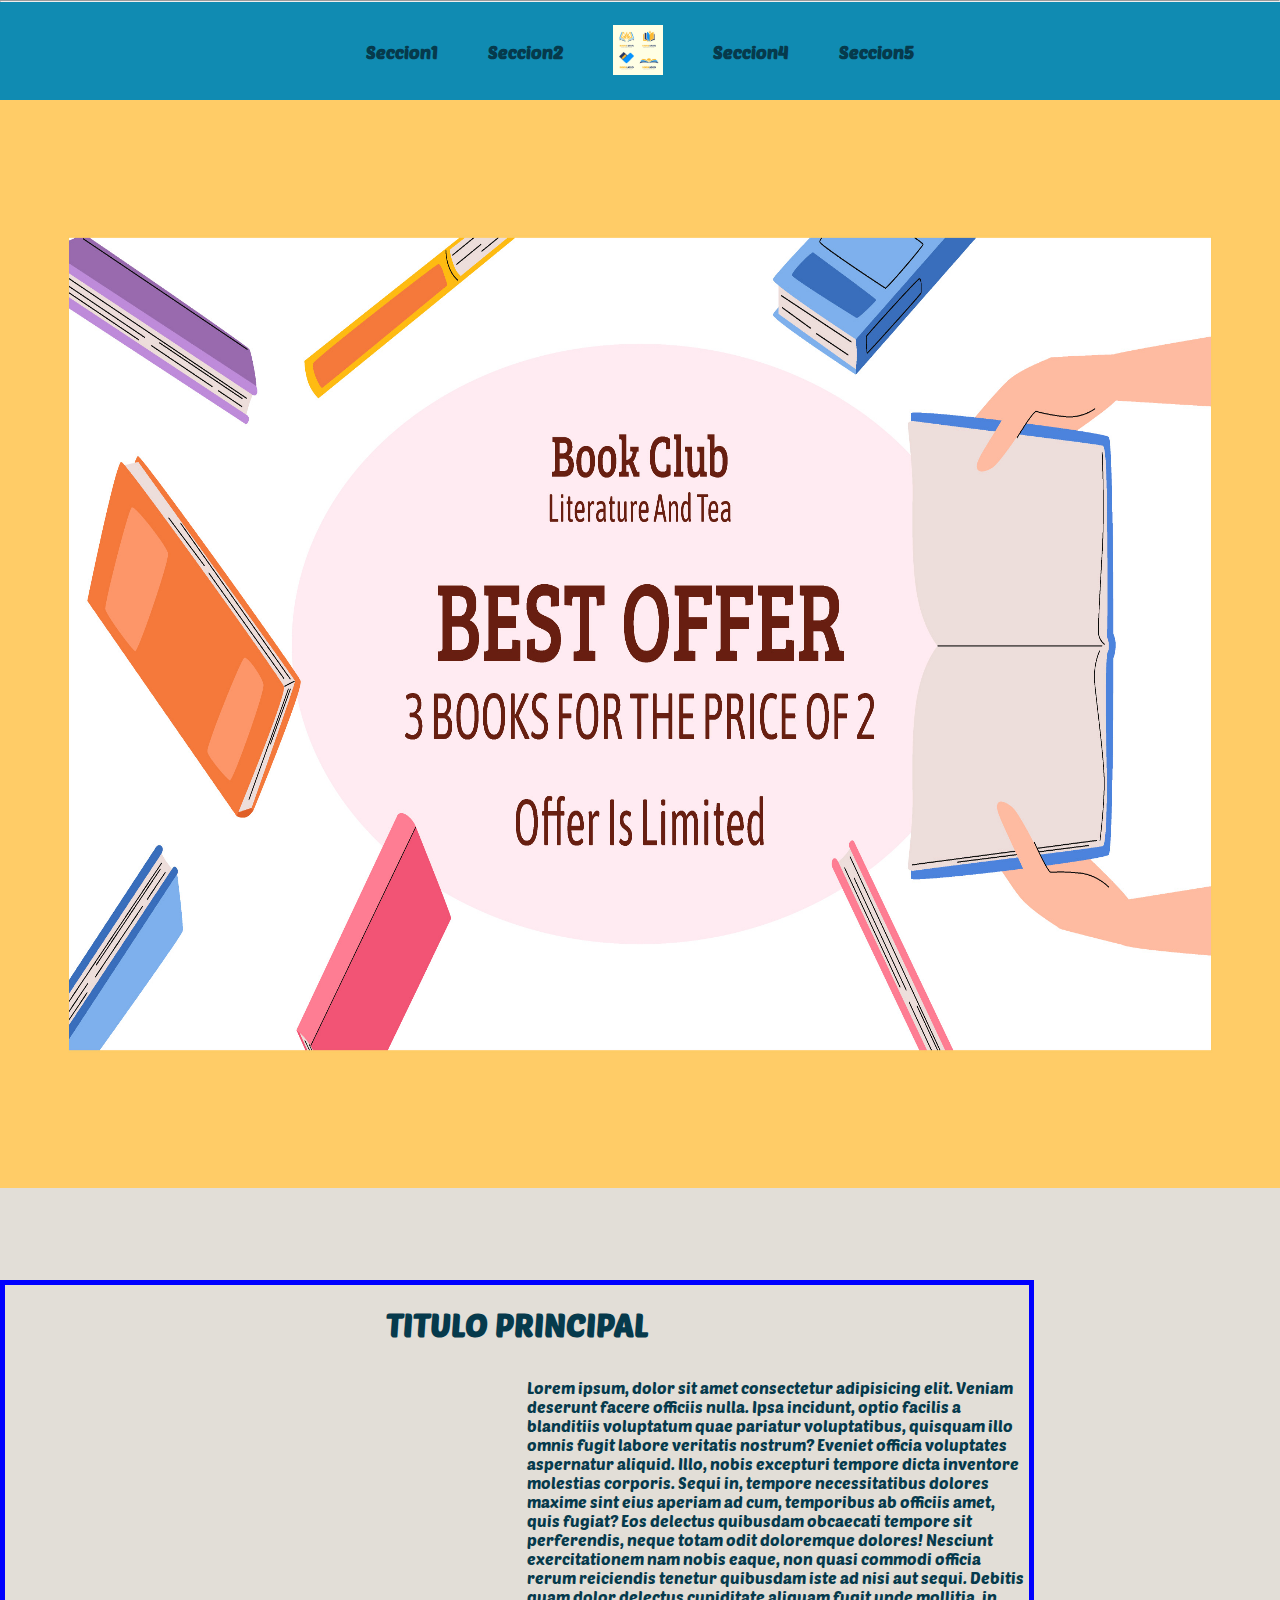
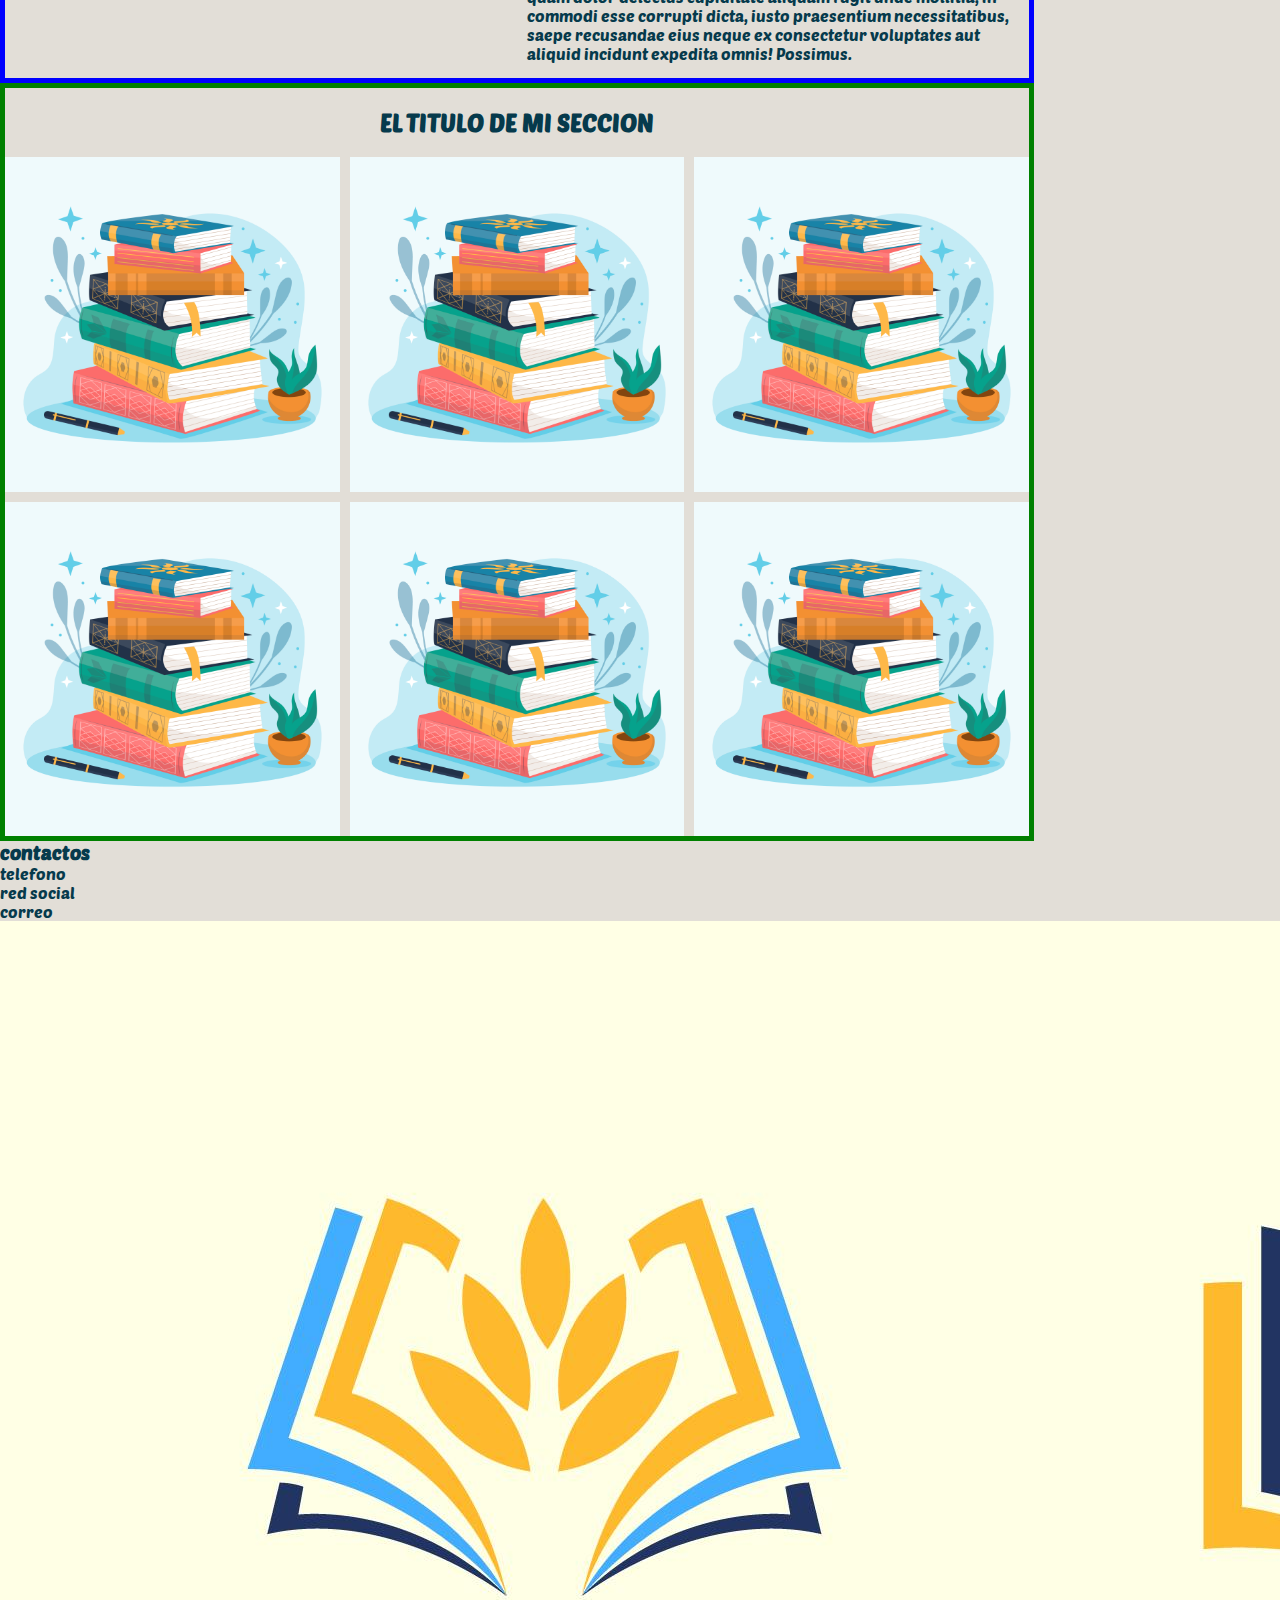
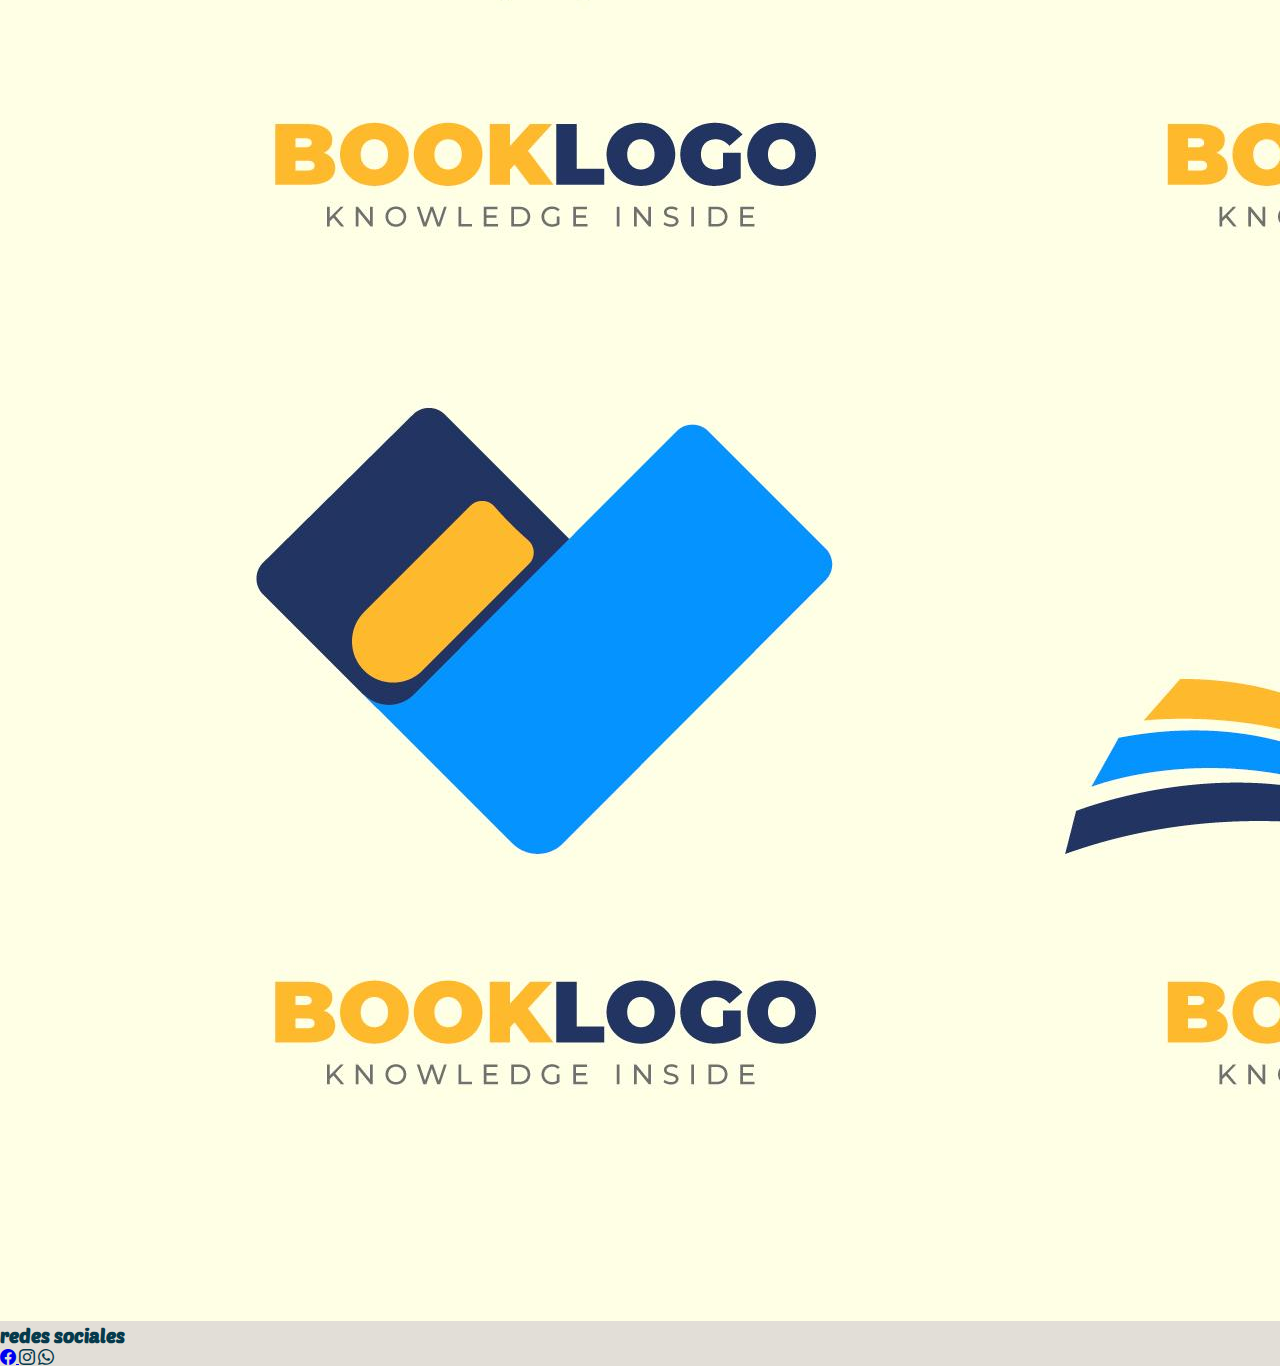
<file: index.html>
<!DOCTYPE html>
<html lang="en">

<head>
    <meta charset="UTF-8">
    <meta name="viewport" content="width=device-width, initial-scale=1.0">
    <meta name="author" content="Robinson Ariza">
    <meta name="keyboard" content="libros, librerias">
    <meta name="description" content="pagina informativa sobre libros">
    <!-- link a los estilos    -->
    <link rel="stylesheet" href="./styles/index.css">

    <link rel="shortcut icon" href="./assets/logo.jpg" type="image/x-icon">

    <!-- link a los iconos -->
    <link rel="stylesheet" href="https://cdn.jsdelivr.net/npm/bootstrap-icons@1.11.3/font/bootstrap-icons.min.css">

    <title>Libros</title>

</head>

<body>
    <header>
        <!-- inicio del encabezado -->

        <!-- menú de navegación -->
        <nav class="menuNav">
            <!-- siempre son listas 
            -listas ordenadas -> ol (order list)
            -listas desordenadas -> ul (unorden list)  

            cada lista tiene  sue elemento etiqueta  -> li (list item)
        -->

            <!-- <ol>
            <li>Elemento1: ordenada</li>
            <li>Elemento2: ordenada</li>
            <li>Elemento3: ordenada</li>
        </ol> -->

            <!-- etiqueta de separación -->
            <hr>
            <!-- a -> equiteta para redirecionar a un sitio web -->
            <!-- img -> etiqueta para imagenes 
            li -> item lista -->
            <ul class="listaMenu">
                <li> <a href="#">Seccion1 </a> </li>
                <li> <a href="#">Seccion2 </a> </li>
                <li> <a href="./index.html">
                        <!-- src -> source -> fuente 
                    ruta de la imagen
                    
                    alt -> texto descriptivo de la imagen ->
                    texto alternativo -> influye en el seo
                    -->
                        <img class="logo"
                         src="./assets/logo.jpg" alt="logo">
                    </a>
                </li>
                <li> <a href="#">Seccion4 </a> </li>
                <li> <a href="#">Seccion5 </a> </li>
            </ul>

        </nav>
        <!-- seccion banner -->
        <section class="banner">
            <img src="./assets/banner.jpg" alt="bane-libros">
        </section>
    </header>
    
    <!-- inicio del contenido de la pagina -->
    <main>

        <!-- seccion informativa 1 -->
        <section class="Seccion1">
            <!-- section -> divide mi sitio en 
                tematicas generales de contenido -->

            <!-- etiquetas  para los titulos -> h

            h1 -> el titulo principal -> solo debe haber uno 
            h2 -> titulos de las secciones de contenido 
            h3, h6 -> subtitulos 
            p -> parrafos 
            -->
            <h1 class="Titulo">Titulo principal</h1>
            <!-- lorem -> texto falso -->
            <div class="divVideo">
                <!-- iframe -> nos permite usar elementos como videos o mapas de otros sitios web -->
                <!-- 
                    las etiquetas no semanticas se usan para css
                    etiqueta div (no semantico)-> contenedor de elementos 
                span -> hacer modificaciones especificas
                -->
                <iframe width="560" height="315" src="https://www.youtube.com/embed/4pCwXywTzKE?si=LTUx-I7d29X4Ygaq"
                    title="YouTube video player" frameborder="0"
                    allow="accelerometer; autoplay; clipboard-write; encrypted-media; gyroscope; picture-in-picture; web-share"
                    referrerpolicy="strict-origin-when-cross-origin" allowfullscreen></iframe>
            
            <p>Lorem ipsum, dolor sit amet consectetur adipisicing elit. Veniam deserunt facere officiis nulla. Ipsa
                incidunt, optio facilis a blanditiis voluptatum quae pariatur voluptatibus, quisquam illo omnis
                fugit labore veritatis nostrum?
                Eveniet officia voluptates aspernatur aliquid. Illo, nobis excepturi tempore dicta inventore
                molestias corporis. Sequi in, tempore necessitatibus dolores maxime sint eius aperiam ad cum,
                temporibus ab officiis amet, quis fugiat?
                Eos delectus quibusdam obcaecati tempore sit perferendis, neque totam odit doloremque dolores!
                Nesciunt exercitationem nam nobis eaque, non quasi commodi officia rerum reiciendis tenetur
                quibusdam iste ad nisi aut sequi.
                Debitis quam dolor delectus cupiditate aliquam fugit unde mollitia, in commodi esse corrupti dicta,
                iusto praesentium necessitatibus, saepe recusandae eius neque ex consectetur voluptates aut aliquid
                incidunt expedita omnis! Possimus.</p>
            </div>

        </section>

        <!-- seccion informativa2 -->

        <section class="Seccion2">
            <h2 class="Titulo">el titulo de mi seccion</h2>

            <div class="contenedorImg">
                <img src="./assets/img.jpg" alt="">
                <img src="./assets/img.jpg" alt="">
                <img src="./assets/img.jpg" alt="">
                <img src="./assets/img.jpg" alt="">
                <img src="./assets/img.jpg" alt="">
                <img src="./assets/img.jpg" alt="">
            </div>
        </section>
    </main>

    <footer>
        <!-- inicio del pie de pagina -->
        <!-- division de contenido -->
        <div>
            <h3>contactos</h3>
            <ol>
                <li>telefono</li>
                <li>red social</li>
                <li>correo </li>
            </ol>
        </div>
        <!-- division de logo -->
        <div>
            <img src="./assets/logo.jpg" alt="logo">
        </div>

        <!-- division de redes sociales -->
        <article>
            <h3>redes sociales</h3>
            <div>
                <!-- librerias ->
                i -> etiqueta de icono para html
                -->
                <a href="https://www.facebook.com/?locale=es_LA"> <i class="bi bi-facebook"></i> </a>
                <i class="bi bi-instagram"></i>
                <i class="bi bi-whatsapp"></i>
            </div>
        </article>

    </footer>
</body>

</html>
</file>
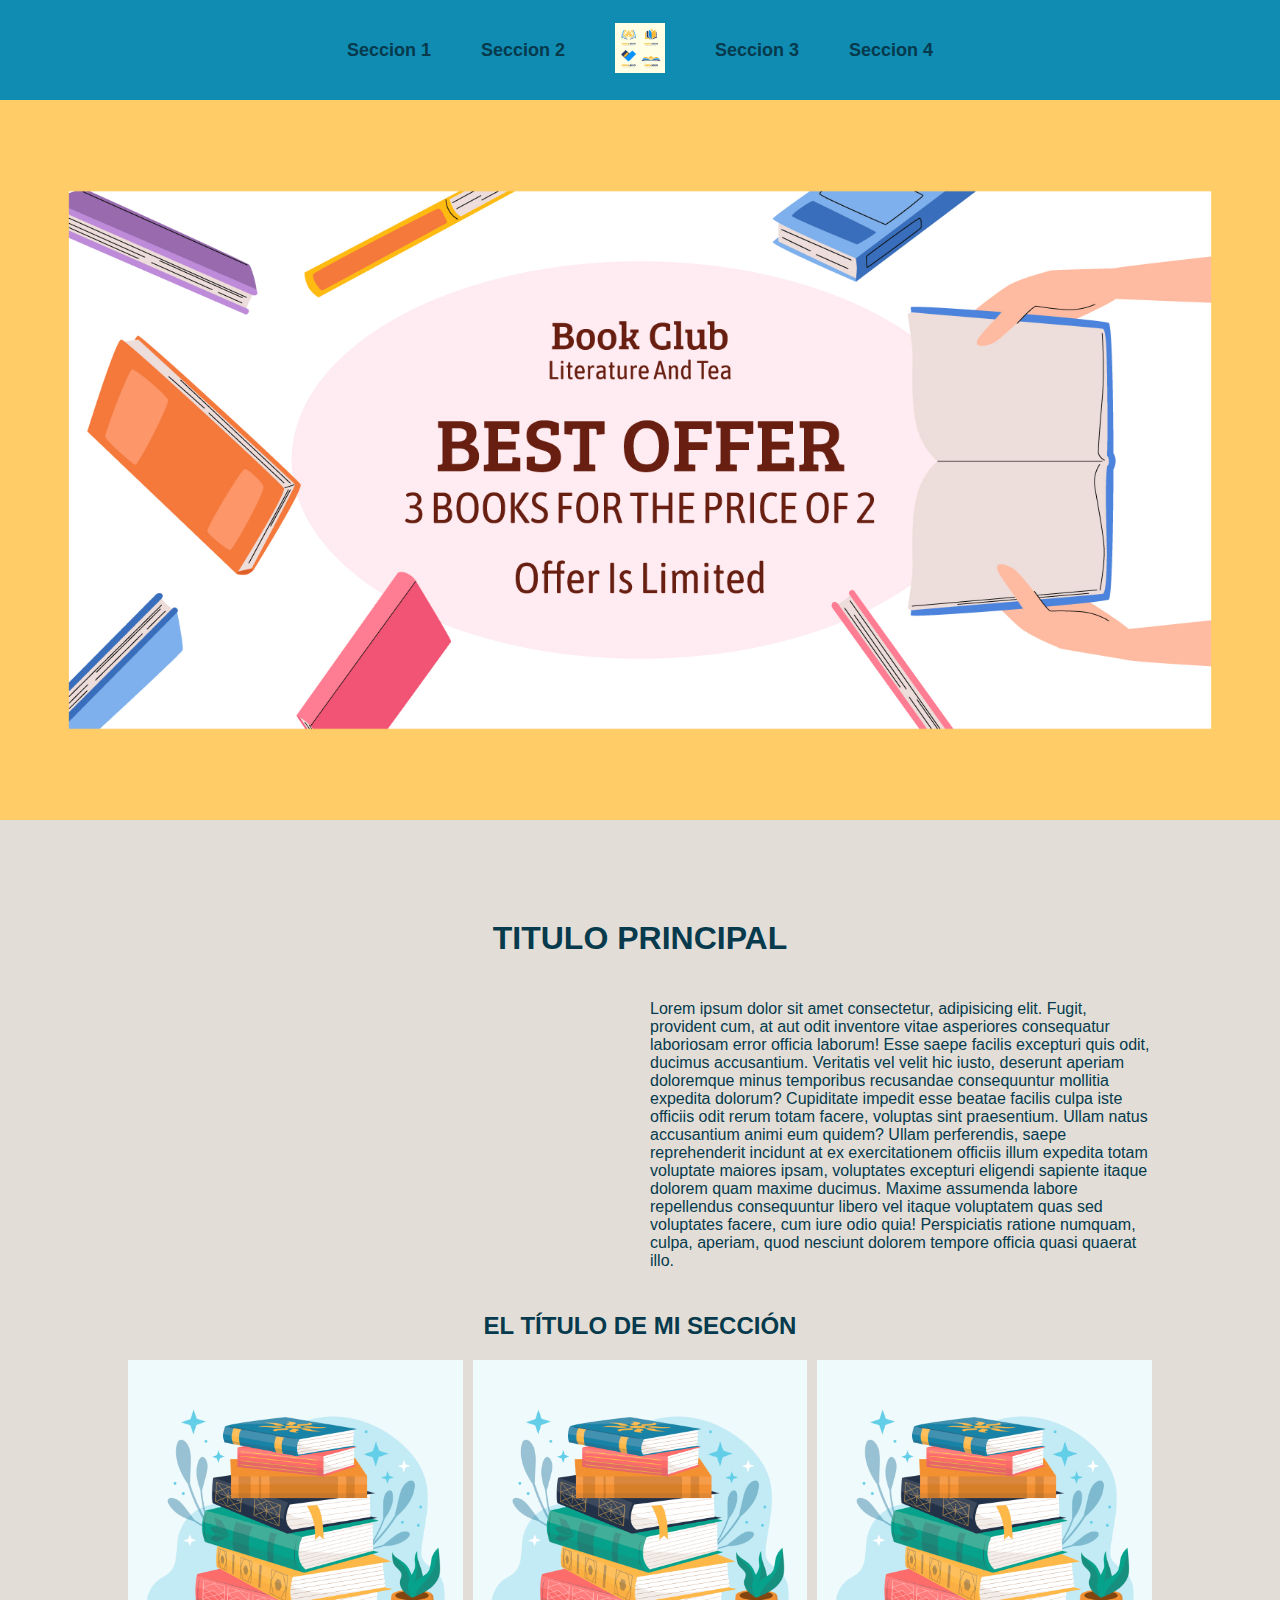
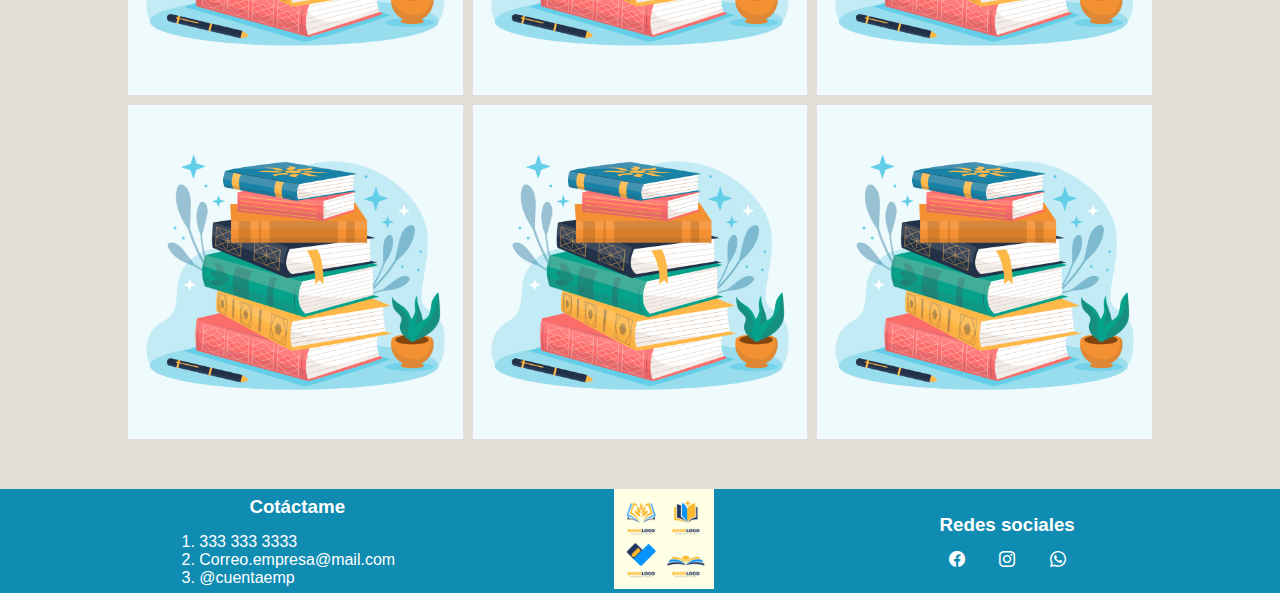
<file: actividad1/index.html>
<!-- 
  html -> lenguaje de marcado de hipertexto
  marcado -> etiquetas (apertura y cierre)
  hipertexto -> redirección a otras páginas de html
 -->
<!DOCTYPE html>

<!-- 
   lang -> lenguaje en el que está hecho nuestra página web
  -->
<html lang="es">

<!-------------------------------------- HEAD (mente de mi página)--------------------------------------- 
    -> Todo lo que necesitemos para que funcione nuestro sitio web, pero no se ve
    
 -->

<head>
    <!--------------- METADADOS --------------->

    <!-- Permite que el navegador interprete caracteres especiales -->
    <meta charset="UTF-8">
    <!-- Permite que se pueda adaptar a diferentes pantallas -->
    <meta name="viewport" content="width=device-width, initial-scale=1.0">

    <!--------------- METADATOS ENFOCADOS EN EL POSICIONAMIENTO SEO --------------->
    <meta name="author" content="Luisa Castaño">
    <meta name="keywords" content="Libros, librería, cuentos">
    <meta name="description" content="pagina informativa sobre libros">

    <!--------------- LINK ESTILOS ---------------- 
        LINKS -> Vinculan con mi .css, vinculan con .js
    -->

    <!-- Link de html y css -->
    <!-- href -> donde especifico las rutas de mis estilos -->
    <link rel="stylesheet" href="./styles/index.css">

    <!-- Link de mi favicon - logo en la pestaña del navegador-->
    <link rel="shortcut icon" href="./assets/logo.jpg" type="image/x-icon">

    <!-- Link a mis íconos -->
    <link rel="stylesheet" href="https://cdn.jsdelivr.net/npm/bootstrap-icons@1.11.3/font/bootstrap-icons.min.css">

    <!---------------- NOMBRE DEL PROYECTO ---------------->
    <title>Proyecto 1</title>

</head>

<!----------------------------------------- BODY (estructura del contenido de mi página) ----------------------------------------->

<body>
    <!------------------ INICIO DE ENCABEZADO ------------------>
    <header>
        <!-- dentro ponemos nuestro menú, o baner, o carrusel, o lo que queramos que sea nuestro encabezado -->

        <!------------------ MENÚ DE NAVEGACIÓN ------------------>

        <!-- nav-> menú de navegación -->
        <nav class="menuNav">
            <!-- TIPOS DE LISTA:
            -listas ordenadas -> ol (order list)
            -listas desordenadas -> ul (unorder list)
 
            -cada lista tiene su elemento -> etiqueta (li)
            -->
            <!-- <ol>
             <li>Elemento 1: ordenada</li>
             <li>Elemento 2: : ordenada</li>
             <li>Elemnto 3: : ordenada</li>
            </ol> -->

            <!-- img (etiqueta para imagenes) -->
            <!-- a -> (etiqueta para redirecionar) -->

            <ul class="listaMenu">
                <li><a href="#">Seccion 1</a></li>
                <li><a href="#">Seccion 2</a></li>
                <li>
                    <a href="./index.html">
                        <!-- 
                        src -> source ( ruta de la imágen) 
                        alt -> texto descriptivo de la imagen (texto alternativo)
                        -->
                        <img class="logo" src="./assets/logo.jpg" alt="logo">
                    </a>
                </li>
                <li><a href="#">Seccion 3</a></li>
                <li><a href="#"">Seccion 4</a></li>
            </ul>
        </nav>

        <!------------------ BANNER ------------------>
        <section class=" baner">
                        <img class="img-baner" src="./assets/banner.jpg" alt="bane-libros">
                        </section>
    </header>

    <!----------------------------------------- MAIN (contenido de la página) --------------------------------------- -->
    <main>
        <!-- section (me divide mi sitio en temátigas generales de contenido) -->
        <section class="seccion1">
            <!-- NOTA
            ETIQUETAS SEMÁNTICAS
            Estructura del código -> SEO
            el nombre de la etiqueta ya me indica qué contenido va a haber
    
            <h3> -> subtitulo
                <li> -> item lista
                <nav> -> menú
                
            ETIQUETA DIV (No semántico)
            No semántico puede contener cualquier cosa
            Todo lo no semántico, es para estilos

            <div> -> contenedor de elementos
            <span> -> hacer modificaciones específicas
            -->

            <!-- 
             ETIQUETAS PARA LOS TÍTULOS -> h

            -h1 -> Título principal (solo puede haber uno)
            -h2 -> Títulos de nuestras secciones de contenido
            -h3 - h6 -> subtítulos
            -p -> párrafos
            -lorem -> texto falso
            -->
            <h1 class="titulo">TITULO PRINCIPAL</h1>

            <!-- iframe -> nos permiten consumir elementos como videos, mapas, imágenes, etc, de otros sitios web -->
            <div id="div-video">
                <iframe width="560" height="315" src="https://www.youtube.com/embed/Z5ovFSHqofE?si=VTGse58lzi9gqHQf"
                    title="YouTube video player" frameborder="0"
                    allow="accelerometer; autoplay; clipboard-write; encrypted-media; gyroscope; picture-in-picture; web-share"
                    referrerpolicy="strict-origin-when-cross-origin" allowfullscreen></iframe>

                <!-- lorem -> texto falso -->
                <p>
                    Lorem ipsum dolor sit amet consectetur, adipisicing elit. Fugit, provident cum, at aut odit
                    inventore vitae asperiores consequatur laboriosam error officia laborum! Esse saepe facilis
                    excepturi quis odit, ducimus accusantium.
                    Veritatis vel velit hic iusto, deserunt aperiam doloremque minus temporibus recusandae consequuntur
                    mollitia expedita dolorum? Cupiditate impedit esse beatae facilis culpa iste officiis odit rerum
                    totam facere, voluptas sint praesentium.
                    Ullam natus accusantium animi eum quidem? Ullam perferendis, saepe reprehenderit incidunt at ex
                    exercitationem officiis illum expedita totam voluptate maiores ipsam, voluptates excepturi eligendi
                    sapiente itaque dolorem quam maxime ducimus.
                    Maxime assumenda labore repellendus consequuntur libero vel itaque voluptatem quas sed voluptates
                    facere, cum iure odio quia! Perspiciatis ratione numquam, culpa, aperiam, quod nesciunt dolorem
                    tempore officia quasi quaerat illo.
                </p>
        </section>

        <section class="seccion2">
            <h2 class="titulo">El título de mi sección</h2>

            <div class="contenedor-img">
                <img class="img" src="./assets/img.jpg" alt="imagen-Libros">
                <img class="img" src="./assets/img.jpg" alt="imagen-Libros">
                <img class="img" src="./assets/img.jpg" alt="imagen-Libros">
                <img src="./assets/img.jpg" alt="imagen-Libros">
                <img src="./assets/img.jpg" alt="imagen-Libros">
                <img src="./assets/img.jpg" alt="imagen-Libros">
            </div>
        </section>
    </main>

    <!----------------------------------------- FOOTER (pie de página) --------------------------------------- -->
    <footer>
        <!-- división de contenido contáctenos -->
        <div>
            <h3>Cotáctame</h3>
            <ol>
                <li>333 333 3333 </li>
                <li>Correo.empresa@mail.com</li>
                <li>@cuentaemp</li>
            </ol>
        </div>
        <!-- división de contenido logo -->
        <div>
            <img class="logo-2" src="./assets/logo.jpg" alt="logo">
        </div>

        <!-- división redes sociales -->
        <!-- article -> también es un contenedor, pero de elementos que se realcionan entre sí -->
        <article>
            <h3>Redes sociales</h3>

            <div class="redesSociales">
                <!-- la etiqueta i -> ÍCONOS -->
                <a href="https://web.facebook.com/?_rdc=1&_rdr"><i class="bi bi-facebook clase2"></i></a>

                <a href="https://www.instagram.com/"><i class="bi bi-instagram"></i></a>

                <a href="#"><i class="bi bi-whatsapp"></i></a>
            </div>
        </article>
    </footer>
</body>

</html>
</file>
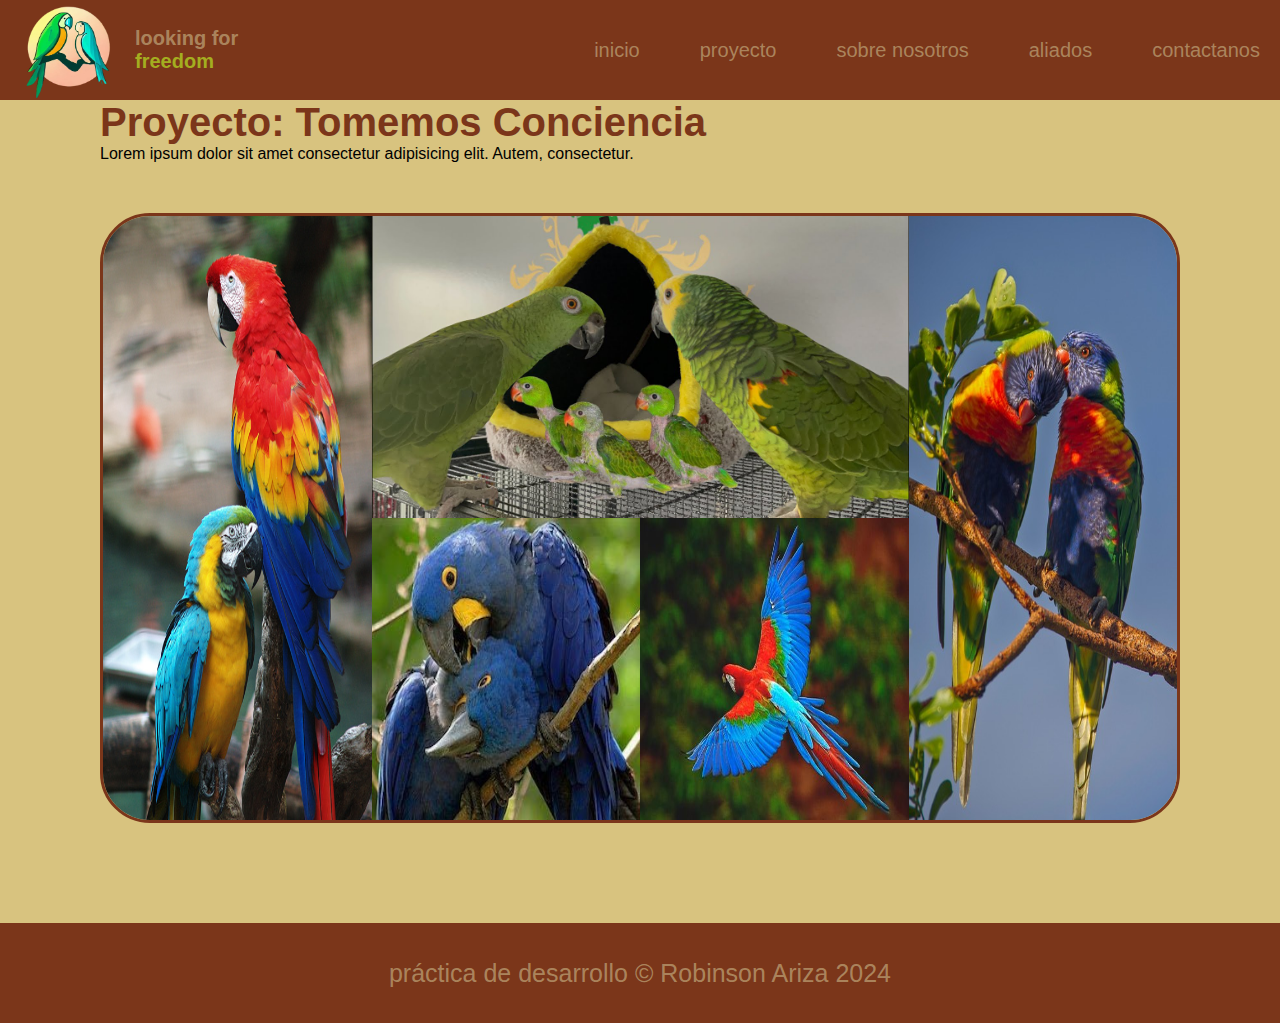
<file: actividad2/index.html>
<!-- IMPORTANCIA EN EL POSICIONAMIENTO SEO -->
<!DOCTYPE html>
<html lang="es">

<head>
    <meta charset="UTF-8">
    <meta name="viewport" content="width=device-width, initial-scale=1.0">
    <!-- METADATOS POSICIONAMIENTO SEO -->
    <meta name="author" content="Robinson Ariza">
    <meta name="keyboard" content="practica, loros">
    <meta name="description" content="actividad practica css - flexbox y grid">
    <!---------- LINKS ---------->
    <!-- VINCULACIÓN CSS -->
    <link rel="stylesheet" href="./styles/index.css">
    <!-- FAVICON -->
    <link rel="stylesheet" href="./assets/logo/favicon.png">

    <!-- NOMBRE DEL DOCUMENTO -->
    <title>Document</title>
</head>

<body>
    <!-------------------------- HEADER (encabezado)-------------------------->

    <nav class="menuNav">
        <!------- LOGO ------->

        <!-- ETIQUETAS NO SEMÁNTICAS (se utilizan principalmente para aplicar estilos)
        -div
        -span
        -->
        <div class="logo">
            <!-- REDIRECCIÓN DEL LOGO Y TEXTO -->
            <a href="#">
                <img src="./assets/logo/logo.jpg" alt="logo">
                <!-- Para dar estilo al texto del logo se pueden usar:
                    -a
                    -h1 -> si no se repite
                    -h2
                    -span
                 -->
                <p class="p-logo">looking for <span class="span-logo">freedom</span> </p>
            </a>

        </div>

        <!------- LISTA -> MENÚ DE NAVEGACIÓN ------->
        <ul class="listaMenu">
            <li><a href="#">inicio</a></li>
            <li><a href="#">proyecto</a></li>
            <li><a href="#">sobre nosotros</a></li>
            <li><a href="#">aliados</a></li>
            <li><a href="#">contactanos</a></li>
        </ul>
    </nav>

    <!-------------------------- MAIN (contenido página web)-------------------------->

    <main>
        <!------- SECTION DEL CONTENIDO PRINCIPAL------->
        <section class="contenedorPrincipal">
            <h1>Proyecto: Tomemos Conciencia</h1>
            <p>Lorem ipsum dolor sit amet consectetur adipisicing elit. Autem, consectetur.</p>
            <!-- article (contenedor para elementos que se relacionan entre sí) -->
            <article class="contenedorImagenes">
                <div class="imagenes img1">
                    <img src="./assets/img1.png" alt="img-proyecto">
                    <div class="parrafo-img">
                        <p>Lorem ipsum dolor sit, amet consectetur adipisicing elit. Quod corporis magni optio ut eaque
                            perferendis, numquam porro quidem nemo, rerum a labore velit veritatis tempore provident
                            voluptate doloribus voluptatibus impedit!</p>
                    </div>
                </div>
                <div class="imagenes img2">
                    <img src="./assets/img2.png" alt="img-proyecto">
                    <div class="parrafo-img">
                        <p>Lorem ipsum dolor sit, amet consectetur adipisicing elit. Quod corporis magni optio ut eaque
                            perferendis, numquam porro quidem nemo, rerum a labore velit veritatis tempore provident
                            voluptate doloribus voluptatibus impedit!</p>
                    </div>
                </div>
                <div class="imagenes img3">
                    <img src="./assets/img3.png" alt="img-proyecto">
                    <div class="parrafo-img"  >
                        <p>Lorem ipsum dolor sit, amet consectetur adipisicing elit. Quod corporis magni optio ut eaque
                            perferendis, numquam porro quidem nemo, rerum a labore velit veritatis tempore provident
                            voluptate doloribus voluptatibus impedit!</p>
                    </div>
                </div>
                <div class="imagenes img4">
                    <img src="./assets/img4.png" alt="img-proyecto">
                    <div class="parrafo-img">
                        <p>Lorem ipsum dolor sit, amet consectetur adipisicing elit. Quod corporis magni optio ut eaque
                            perferendis, numquam porro quidem nemo, rerum a labore velit veritatis tempore provident
                            voluptate doloribus voluptatibus impedit!</p>
                    </div>
                </div>
                <div class="imagenes img5">
                    <img src="./assets/img7.png" alt="img-proyecto">
                    <div class="parrafo-img">
                        <p>Lorem ipsum dolor sit, amet consectetur adipisicing elit. Quod corporis magni optio ut eaque
                            perferendis, numquam porro quidem nemo, rerum a labore velit veritatis tempore provident
                            voluptate doloribus voluptatibus impedit!</p>
                    </div>
                </div>
            </article>
        </section>
    </main>    
    <!-------------------------- FOOTER (pie de página)-------------------------->
    <footer>
        <!-- CARACTERISTICA DE DESARROLLO -->
        <p>práctica de desarrollo &copy; Robinson Ariza 2024</p>
    </footer>
</body>

</html>
</file>
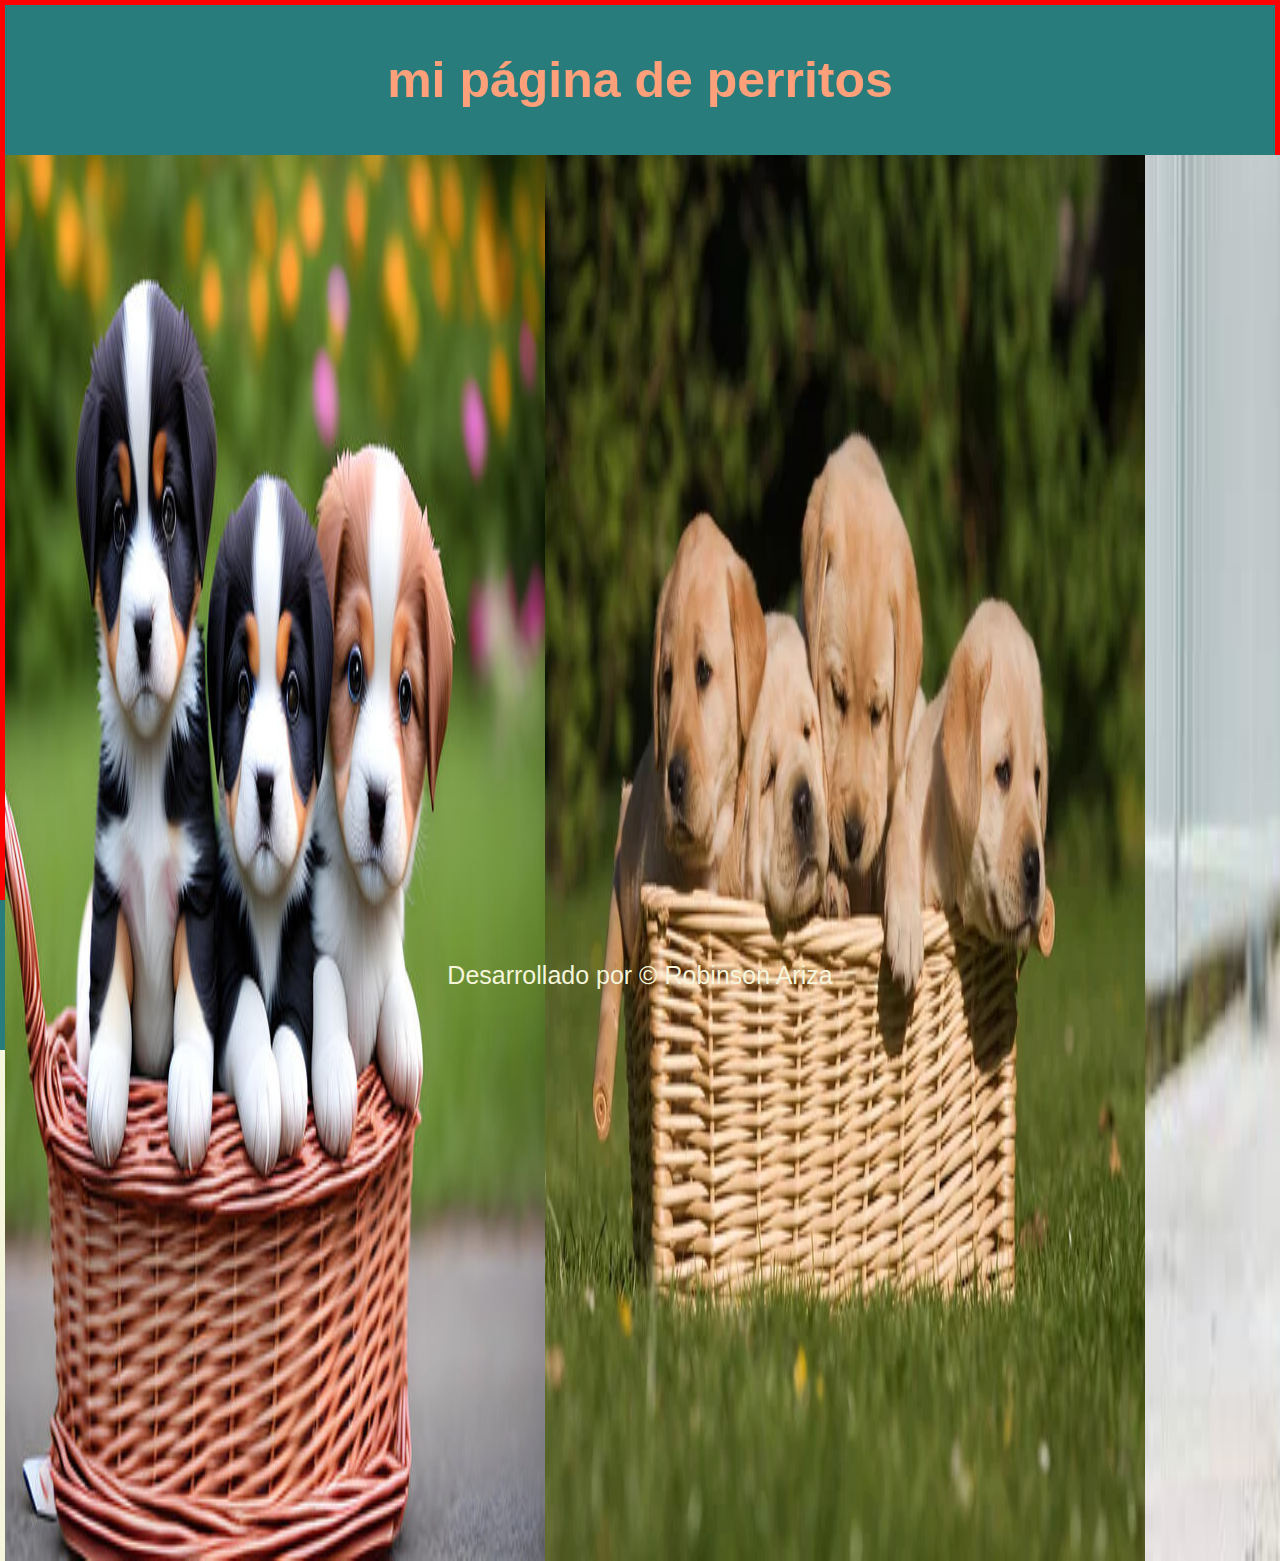
<file: actividad3/index.html>
<!-- ESCRITURA PÁGINA -->
<!DOCTYPE html>
<!-- LENGUAJE -->
<html lang="es">
<!------------------------- HEAD ------------------------->

<head>
    <!-- CARACTERES -->
    <meta charset="UTF-8">
    <!-- DISPOSICIÓN DE PANTALLAS -->
    <meta name="viewport" content="width=device-width, initial-scale=1.0">

    <!-- SEO -->
    <meta class="author" content="Robinson Ariza">
    <meta class="keywords" content="transformaciones, animaciones, keyframes, responsive, perritos">
    <meta name="description" content="actividad clase css avanzado final">

    <!-- LINKS -->
    <!-- CSS -->
    <link rel="stylesheet" href="./styles/index.css">

    <!-- NOMBRE DEL PROYECTO -->
    <title>ACTIVIDAD 3</title>
</head>

<!------------------------- BODY ------------------------->
<body>
    <!------------------------- HEADER ------------------------->
    <header>
        <!-- TITULO -->
        <div class="titulo">
            <h1>mi página de perritos</h1>
        </div>

        <!-- SLIDER -->
        <section class="contenedorSlider">
            <div class="slider">
                <img src="./assets/img1.jpg" alt="slider-perritos">
                <img src="./assets/img2.jpg" alt="slider-perritos">
                <img src="./assets/img3.jpg" alt="slider-perritos">
                <img src="./assets/img4.jpg" alt="slider-perritos">
                <img src="./assets/img5.jpg" alt="slider-perritos">
            </div>
        </section>
    </header>
    <!------------------------- MAIN ------------------------->
    <main></main>
    <!------------------------- FOOTER ------------------------->
    <footer>
        <p>Desarrollado por &copy; Robinson Ariza</p>
    </footer>
</body>

</html>
</file>
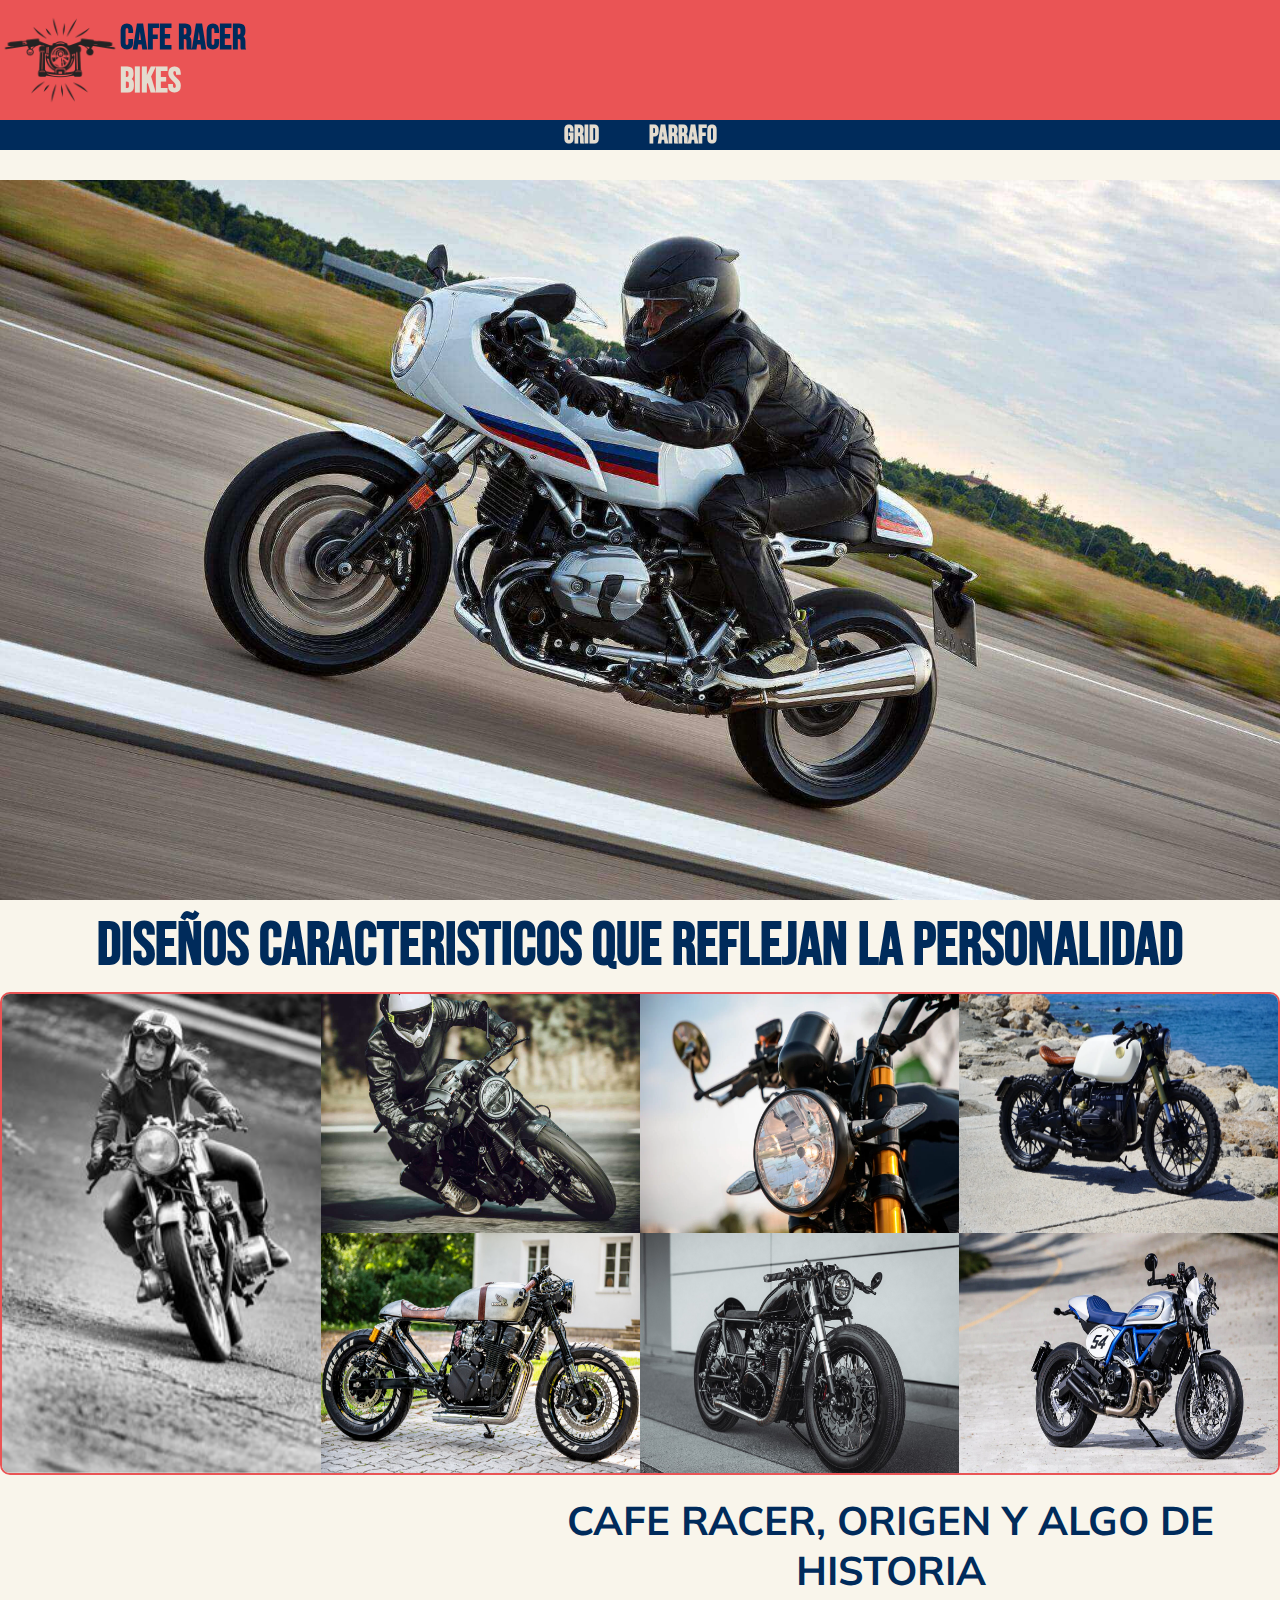
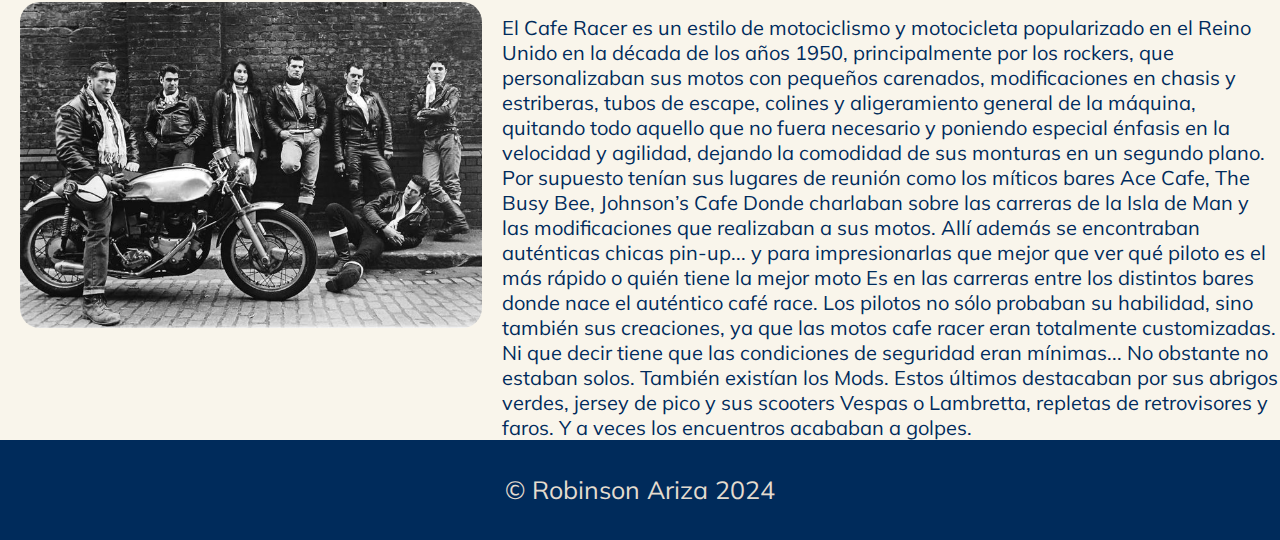
<file: practica1/index.html>
<!---------------- HTML ----------------->
<!DOCTYPE html>
<!---------------- LENGUAJE PÁGINA ----------------->
<html lang="es">
<!--------------------------------------- HEAD --------------------------------------->

<head>
    <!---------------- METADATOS ----------------->
    <meta charset="UTF-8">
    <meta name="viewport" content="width=device-width, initial-scale=1.0">

    <!---------------- POSICIONAMIENTO SEO ----------------->
    <meta name="author" content="Robinson Ariza">
    <meta name="keywords" content="moto, motocicleta, motor, vehículos">
    <meta name="description" content="Información de motocicletas">

    <!---------------- LINKS PROYECTO ----------------->
    <!-- vinculación css -->
    <link rel="stylesheet" href="./styles/index.css">
    <!-- favicon -->
    <link rel="stylesheet" href="./assets/logo/logo.webp">
    <!-- iconos -->
    <link rel="stylesheet" href="https://cdn.jsdelivr.net/npm/bootstrap-icons@1.11.3/font/bootstrap-icons.min.css">

    <!---------------- NOMBRE PROYECTO ----------------->
    <title>CAFE RACER</title>
</head>
<!--------------------------------------- BODY --------------------------------------->

<body>
    <!--------------------------------------- HEADER --------------------------------------->
    <header>
        <!---------------- MENÚ NAVEGACIÓN ----------------->
        <nav class="menuNav">
            <!-- LOGO -->
            <div class="contenedorLogo">
                <a href="./index.html">
                    <img src="./assets/logo/logo.webp" alt="logo">
                    <p>cafe racer <span class="span-logo">bikes</span> </p>
                </a>
            </div>

            <!-- lista menú de navegación -->
            <ul class="listaMenu">
                <li>grid</li>
                <li>parrafo</li>
            </ul>
        </nav>

        <!---------------- BANNER ----------------->
        <section class="banner">
            <img src="./assets/img6.jpg" alt="banne-motos">
        </section>
    </header>
    <!--------------------------------------- MAIN --------------------------------------->
    <main>
        <section>
            <!---------------- H1 ----------------->
            <h1>Diseños caracteristicos que reflejan la personalidad</h1>
            <!---------------- GRID ----------------->
            <article class="grid">
                <div class="imagenes img1">
                    <img src="./assets/img1.jpg" alt="img-cafe-racer">
                    <div class="textoImg">
                        <p>“La vida es como un paseo en moto, todo depende de tu forma de conducir”</p>
                    </div>
                </div>
                <div class="imagenes img2">
                    <img src="./assets/img2.jpeg" alt="img-cafe-racer">
                    <div class="textoImg">
                        <p>“Quizás estás a solo un paseo en moto de estar de buen humor”</p>
                    </div>
                </div>
                <div class="imagenes img3">
                    <img src="./assets/img3.webp" alt="img-cafe-racer">
                    <div class="textoImg">
                        <p>“Busqué mi libertad en todas partes y solo la encontré sobre mi motocicleta”</p>
                    </div>
                </div>
                <div class="imagenes img4">
                    <img src="./assets/img4.jpg" alt="img-cafe-racer">
                    <div class="textoImg">
                        <p>“El buen motero conoce la gran diferencia entre saber el camino y respetar el camino”</p>
                    </div>
                </div>
                <div class="imagenes img5">
                    <img src="./assets/img5.jpg" alt="img-cafe-racer">
                    <div class="textoImg">
                        <p>“Una moto y buena compañía, es la felicidad de cada día”</p>
                    </div>
                </div>
                <div class="imagenes img6">
                    <img src="./assets/img7.webp" alt="img-cafe-racer">
                    <div class="textoImg">
                        <p>“La moto, es ese órgano que está fuera de mi cuerpo, que necesito para vivir”</p>
                    </div>
                </div>
                <div class="imagenes img7">
                    <img src="./assets/img8.webp" alt="img-cafe-racer">
                    <div class="textoImg">
                        <p>“Cuando se tiene una moto, solo lamentamos los paseos que no dimos”</p>
                    </div>
                </div>
            </article>

            <article class="infoHistoria">
                <div class="imgInfo">
                    <img src="./assets/img9.jpg" alt="historia-cafe-racer">
                </div>

                <div class="infoParrafo">
                    <h3>cafe racer, origen y algo de historia</h3>
                    <p>
                        El Cafe Racer es un estilo de motociclismo y motocicleta popularizado en el Reino Unido en la
                        década de los años 1950, principalmente por los rockers, que personalizaban sus motos con
                        pequeños carenados, modificaciones en chasis y estriberas, tubos de escape, colines y
                        aligeramiento general de la máquina, quitando todo aquello que no fuera necesario y poniendo
                        especial énfasis en la velocidad y agilidad, dejando la comodidad de sus monturas en un segundo
                        plano.

                        Por supuesto tenían sus lugares de reunión como los míticos bares Ace Cafe, The Busy Bee,
                        Johnson’s Cafe Donde charlaban sobre las carreras de la Isla de Man y las modificaciones que
                        realizaban a sus motos. Allí además se encontraban auténticas chicas pin-up... y para
                        impresionarlas que mejor que ver qué piloto es el más rápido o quién tiene la mejor moto

                        Es en las carreras entre los distintos bares donde nace el auténtico café race. Los pilotos no
                        sólo probaban su habilidad, sino también sus creaciones, ya que las motos cafe racer eran
                        totalmente customizadas. Ni que decir tiene que las condiciones de seguridad eran mínimas...

                        No obstante no estaban solos. También existían los Mods. Estos últimos destacaban por sus
                        abrigos verdes, jersey de pico y sus scooters Vespas o Lambretta, repletas de retrovisores y
                        faros. Y a veces los encuentros acababan a golpes.
                    </p>
                </div>
            </article>
        </section>
    </main>
    <!--------------------------------------- FOOTER --------------------------------------->
    <footer>
        <!-- CARACTERISTICA DE DESARROLLO -->
        <p>&copy; Robinson Ariza 2024</p>
    </footer>
</body>

</html>
</file>
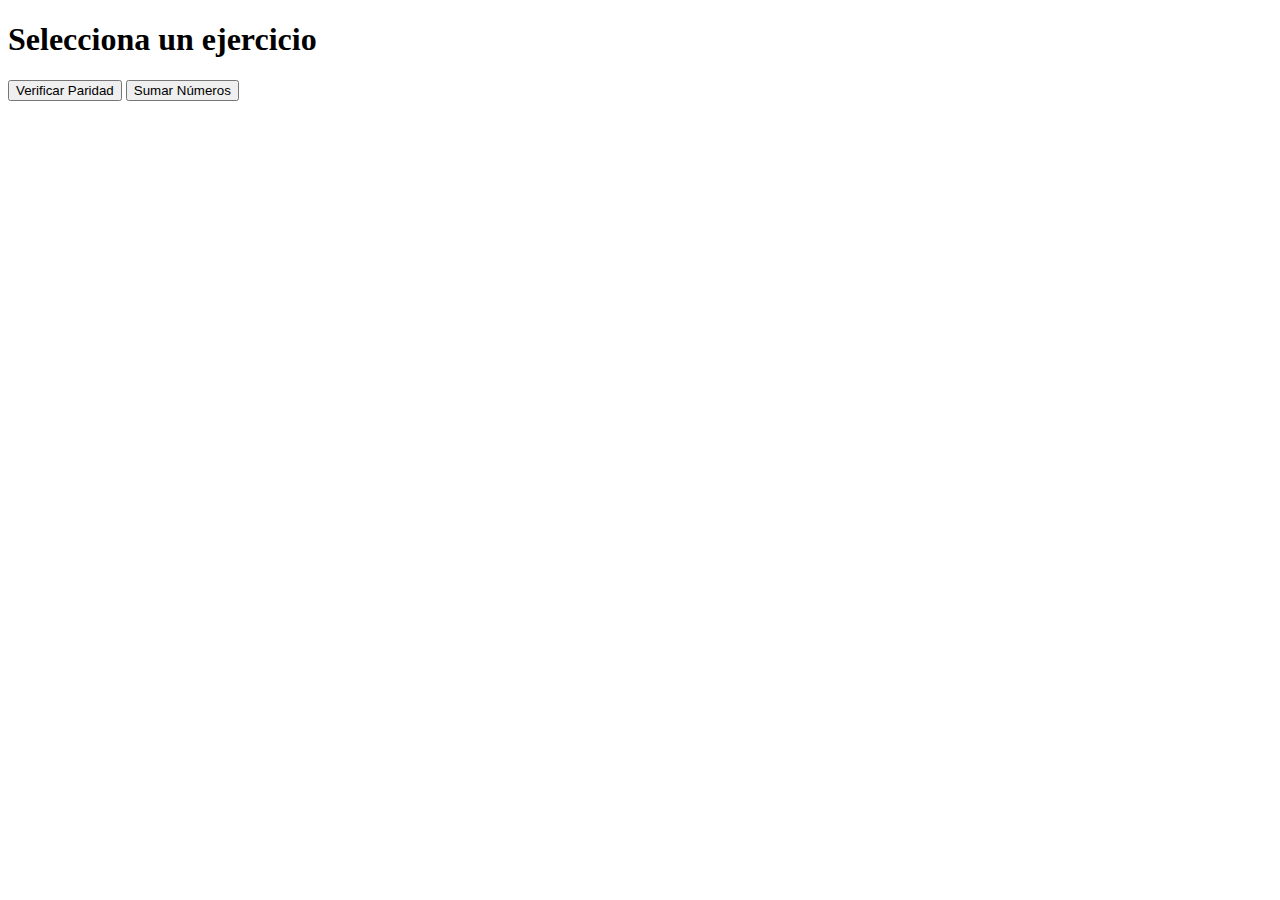
<file: javascript/taller1/taller1.html>
<!DOCTYPE html>
<html lang="es">
<head>
    <meta charset="UTF-8">
    <meta name="viewport" content="width=device-width, initial-scale=1.0">

    <title>Taller1 js</title>
    <script src="./scripts/taller1.js"></script>
</head>
<body>
    <h1>Selecciona un ejercicio</h1>
    <!-- botón ejercicio paridad -->
    <button onclick="verificarParidad()">Verificar Paridad</button>
    <!-- botón ejercicio sumar -->
    <button onclick="sumarNumeros()">Sumar Números</button>
</body>
</html>
</file>
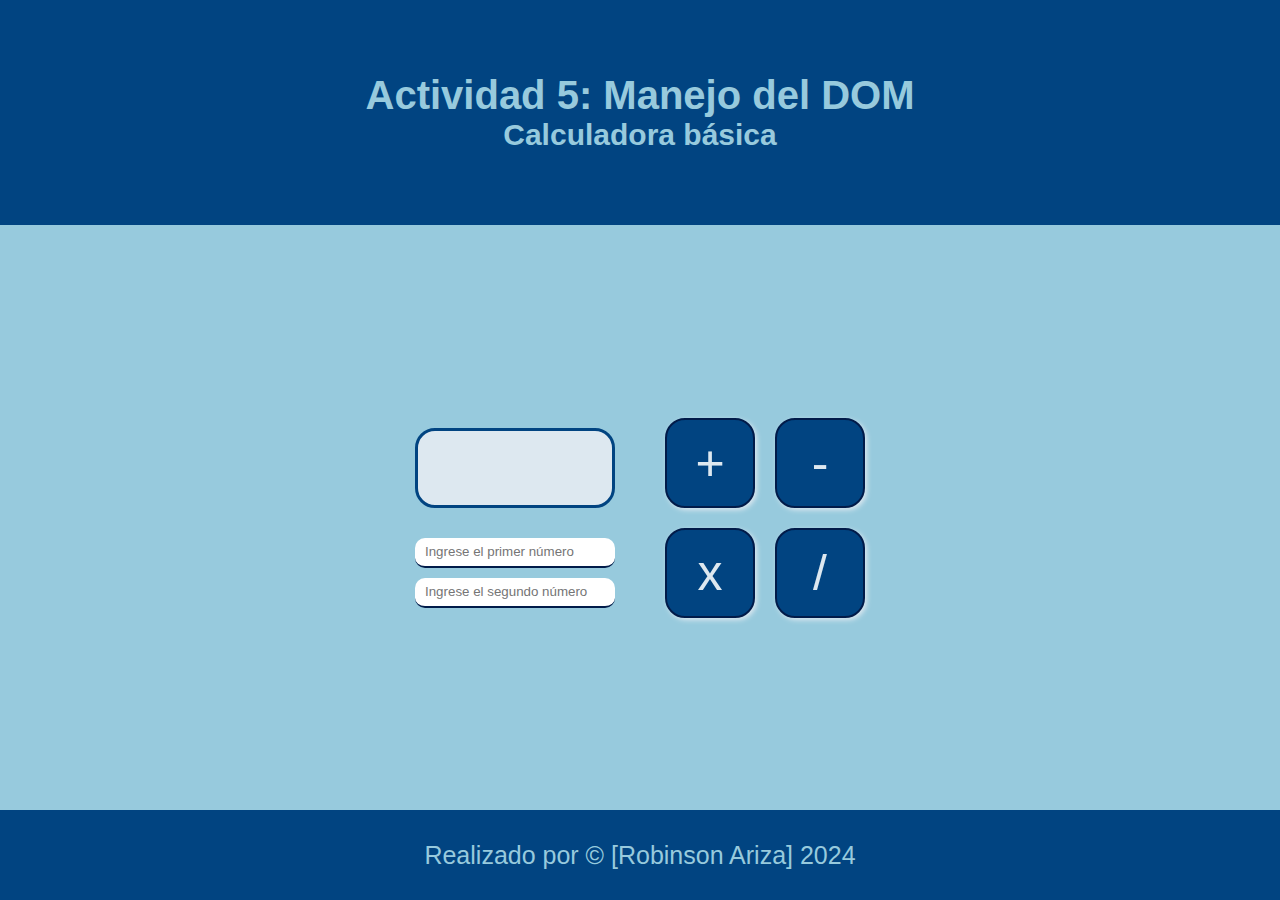
<file: javascript/actividad5/calculadora1/calculadora.html>
<!DOCTYPE html>
<html lang="es">

<head>
    <meta charset="UTF-8">
    <meta name="viewport" content="width=device-width, initial-scale=1.0">

    <!-- link de estilos -->
    <link rel="stylesheet" href="./styles/calculadora.css">


    <title>Actividad 5 | Calculadora básica</title>

    <!-- Títulos y descripciones meta -->
    <meta name="author" content="Robinson Ariza" />
    <meta name="keywords" content="Práctica, logica programación, js, manejo DOM, eventos" />
    <meta name="description"
        content="Actividad bases de js con manejo del DOM y práctica de lógica de programación mediante el uso de una calculadora" />
</head>

<body>

    <!-- ETIQUETAS SEMÁNTICAS -->

    <!-- Inicio de la cabecera de la página -->
    <header>
        <h1>Actividad 5: Manejo del DOM</h1>
        <h2>Calculadora básica</h2>
    </header>
    <!-- Fin de la cabecera de la página -->

    <!-- Inicio del contenido de la página -->
    <main>
        <section class="container-calculatora">
            <article class="container-inputs">
                <!-- Pantalla de la calculadora -->
                <div id="pantalla"></div>

                <!-- 
                class -> para darle estilos a su sitio web
                 id -> para manipular un elemento en js
                -->

                <!-- Entrada de elos números a operar -->
                <input type="number" id="numero1" placeholder="Ingrese el primer número">
                <input type="number" id="numero2" placeholder="Ingrese el segundo número">
            </article>

            <!-- Botones para llamar las funciones de js -->
            <article class="container-operaciones">
                <button>+</button>
                <button>-</button>
                <button>x</button>
                <button>/</button>
            </article>
        </section>
    </main>
    <!-- Fin del contenido de la página -->

    <!-- Inicio del pie de página -->
    <footer>
        <p>Realizado por &copy; [Robinson Ariza] 2024</p>
    </footer>
    <!-- Fin del pie de página -->

</body>

</html>
</file>
<file: styles/index.css>
/* comentario en css */ 

/* Guía para css

    1. Verificar la vinculación del css en html 
    
    ej: body{
        background-color: aqua;
        }

    2. Tener un orden definido

    css -> hoja de estilos en cascada -> Cascading Style Sheets
*/

/* lo primero son las importaciones */

@import url('https://fonts.googleapis.com/css2?family=Poetsen+One&display=swap');

/* Establecer las variables de css

    1.Paleta de colores
    2.Tipografías (Max 3)
    3.Medidas que se repitan constantemente

*/

/*  
    Selectores
        - Etiquetas : General
        - Clases: Un poco mas especificas(varios elementos pueden tener la misma clase) -> .
        - ID: Sumamente especificos ( cada elemento puede tener uno solo) -> #

    Pseudoclases -> elementos propios de css que referencias a htm con caracteristicas particulares

    :"texto" -> pseudoelementos

    pseudoelementos -> ::"texto"
*/

/* pseudoclase que me hace referencia a todo mi html -> root (código raíz) */

:root{
    /* con -- se definen variables */
    --tipografía: "Poetsen One", sans-serif;
    --colorFondo:#E2DED7;
    --colorClaro:#108BB2;
    --colorTexto:#063A4C;
    --colorContraste:#EE466F;
}

/* condiciones iniciales */

/* Los estilos que quiero en mi sitio web */

/* *-> selector universal -> aplica estilo a todos los elementos */

*{
    /* margin -margen externo */
    margin: 0;
 
    /* padding -> margen interno */
    padding: 0;
}

body{

    /* ancho de la pantalla */
    width: 100%;

    /*  */
    /* background-color -> color de fondo */
    background-color: var(--colorFondo);
 
    /* tipografía */
    font-family: var(--tipografía);
 
    /* color de letra */
    color: var(--colorTexto);
 
    /* quitar scroll horizontal 
        overflow-> si sobresale el contenido
        hidden -> esconder
    */
    overflow-x: hidden;
 
    /* Ajuste de dimensiones */
    box-sizing: border-box;
}


/* -----------Header------------ */

/* contenedor mayor (padre), todo lo que esta contenido en el header son partes (hijos) */

/* contenedor padre -> determinar dimensiones */

header{
   
    
    /* width -> ancho
        height -> alto 
        vw -> ancho de pantalla
        vh -> alto de pantalla
    */
    width: 100vw;
    height: 100vw;
}

.menuNav {
    background-color: var(--colorClaro);
    width: 100%;
    height: 100px;
}

.listaMenu {
    height: 100%;
    

    /* disposicion flexible -> elementos uno al lado del otro */
    display: flex;

    /* centrar */
    /* centrar en x */
    justify-content: center;
    
    /* centrar en y */
    align-items: center;
    
    /* separaciones entre elementos hijos */
    gap: 50px;

    /* quitar viñetas de lista */
    list-style: none;

    /*  */
}

.listaMenu a{
    /* quitar decoración de texto */
    text-decoration: none;

    /* color de letra */
    color: var(--colorTexto);

    /* tamaño de texto */
    font-size: 18px;

    /* grosor de letra */
    font-weight: bold;
}

.listaMenu a:hover{
    color: white;
}

.logo{
    width: 50px;
    height: 50px;
}

/* banner */

.banner{
    
    height: 85%;
    width: 100%;
}

.banner img{
    width: 100%;
    height: 100%;
}
/* -----------Main-------------- */

.main{
    border: 5px solid red;
    width: 100%;
    height: auto;
    display: flex;
    justify-content: center;
    align-items: center;
    /* dispongan una debajo de otra */
    flex-direction: column;
}

/* seccion 1 */

.Seccion1{
    border: 5px solid blue;
    width: 80%;
}

.divVideo{
    display: flex;
    justify-content: center;
    align-items: center;
    gap: 20px;
}

.divVideo iframe{
    width: 50%;
}

.divVideo p{
    width: 50%;
}

.Seccion2{
    border: 5px solid green;
    width: 80%;
}

.contenedorImg{
    
    /* organizar en filas y columnas */
    display: grid;
    /* filas */
    grid-template-rows: 1fr 1fr;
    /* columnas */
    grid-template-columns: 1fr 1fr 1fr;
    gap: 10px;
}

.contenedorImg img{
    width: 100%;
}

.Titulo{
    /* centrar texto */
    text-align: center;
    /* textos en mayuscula */
    text-transform: uppercase;
    /* margen */
    margin: 20px 0px;
}


/* -----------footer------------ */
</file>
<file: actividad1/styles/index.css>
/* comentario en css */

/* Guía para css

    1. Verificar la vinculación del css en html 
    
    ej: body{
        background-color: aqua;
        }

    2. Tener un orden definido

    css -> hoja de estilos en cascada -> Cascading Style Sheets
*/

/* lo primero son las importaciones */

@import url('https://fonts.googleapis.com/css2?family=Poetsen+One&display=swap');

/* Establecer las variables de css

    1.Paleta de colores
    2.Tipografías (Max 3)
    3.Medidas que se repitan constantemente

*/

/*  
    Selectores
        - Etiquetas : General
        - Clases: Un poco mas especificas(varios elementos pueden tener la misma clase) -> .
        - ID: Sumamente especificos ( cada elemento puede tener uno solo) -> #

    Pseudoclases -> elementos propios de css que referencias a htm con caracteristicas particulares

    :"texto" -> pseudoelementos

    pseudoelementos -> ::"texto"
*/

/* pseudoclase que me hace referencia a todo mi html root -> codíco raíz */
:root {
    --tipografia: 'Zilla Slab', sans-serif;
    --colorFondo: #E2DED7;
    --colorClaro: #108BB2;
    --colorTexto: #063A4C;
    --colorContraste: #EE466F;
}


/* Condiciones iniciales */
/* Los estilos que quiero en TODO MI SITIO WEB */


/* *-> selector universal -> me aplica los estilos a TODO */
* {
    /* margin ->margen externo */
    margin: 0;
    /* padding -> margen interno */
    padding: 0;
}

/*----------------------------------------- BODY -----------------------------------------*/
body {
    /* Ancho del tamaño de mi pantalla */
    width: 100%;

    /* background-color -> color de fondo */
    background-color: var(--colorFondo);
    /* tipografía */
    font-family: var(--tipografia);
    /* color de la letra */
    color: var(--colorTexto);
    /* Quitar el scroll horizontal 
        overflow -> si se sobresale el contenido
        hidden -> esconder
    */
    overflow-x: hidden;
    /* ajuste a mis dimensiones */
    box-sizing: border-box;
}


/*----------------------------------------- HEADER -----------------------------------------*/

/* contenedor padre -> determinen dimensiones */
header {
    /* ancho */
    /* vw -> ancho de pantalla
        vh -> alto de pantalla
    */
    width: 100vw;
    height: 100vh;
}

/* Lo que está dentro del header son hijos */

.menuNav {
    background-color: var(--colorClaro);
    width: 100%;
    height: 100px;
}

/*------------------------- NAV -------------------------*/
.listaMenu {
    height: 100%;
    /* disposición flexible -> los elementos uno al lado del otro */
    display: flex;
    /* centrar */
    /* centra an x */
    justify-content: center;
    /* centrar en y */
    align-items: center;
    /* separeciones entre elementos hijos */
    gap: 50px;
    /* quitar viñetas de lista */
    list-style: none;
}

.listaMenu a {
    /* quitar la decoración del texto */
    text-decoration: none;
    /* color del texto */
    color: var(--colorTexto);
    /* tamaño de texto */
    font-size: 18px;
    /* más ancha la letra -> negrilla */
    font-weight: bold;
}

.listaMenu a:hover {
    color: white;
}

.logo {
    /* ancho */
    width: 50px;
    /* alto */
    height: 50px;
}


/*------------------------- BANNER ------------------------*/
/* contenedor padre de la imagen */
.baner {
    width: 100%;
    height: 80%;
}

/* mi imagen ocupa todo el espacio de su padre */
.baner img {
    width: 100%;
    height: 100%;
    /* manipular la img */
    object-fit: fill;
}

/*----------------------------------------- MAIN -----------------------------------------*/
main {
    width: 100%;
    height: auto;
    display: flex;
    justify-content: center;
    align-items: center;
    /* dispongan una debajo de la otra */
    flex-direction: column;
}

.seccion1 {
    width: 80%;
}

#div-video {
    display: flex;
    justify-content: center;
    align-items: center;
    gap: 20px;
}

#div-video iframe {
    width: 50%;
}

#div-video p {
    width: 50%;
}

.seccion2 {
    width: 80%;
}

.contenedor-img {

    /* organizar en filas y columnas */
    display: grid;
    /* filas */
    /* 1fr -> me ocupe una fracción del espacio */
    grid-template-rows: 1fr 1fr;

    /* Columnas  */
    grid-template-columns: 1fr 1fr 1fr;
    gap: 10px;
}

.contenedor-img img {
    width: 100%;
    height: 100%;
}

.titulo {
    /* centrar texto */
    text-align: center;
    /* textos en mayúscula */
    text-transform: uppercase;
    /* margen arriba y abajo - derecha e izquierda */
    margin: 20px 0px;
}

/*----------------------------------------- FOOTER -----------------------------------------*/

/* contenedor padre */
footer {
    /* dimensiones */
    width: 100%;
    height: auto;
    /* aspectos generales */
    background-color: var(--colorClaro);
    margin-top: 50px;
    display: flex;
    justify-content: space-evenly;
    gap: 20px;
    align-items: center;
    color: white;
}

.logo-2 {
    width: 100px;
    height: 100px;
}

/* Los íconos en css y html, se toman como si fueran texto */
.redesSociales {
    text-align: center;
}

h3 {
    text-align: center;
    margin-bottom: 15px;
}

i {
    margin: 15px;
    color: white;
}
</file>
<file: actividad2/styles/index.css>
/* ---------- IMPORTACIONES (FUENTES) ---------- */
@import url('https://fonts.cdnfonts.com/css/ysabeau-sc');
@import url('https://fonts.cdnfonts.com/css/quito');

/* ---------- DEFINICIÓN VARIABLES CSS ---------- */

/* root -> hace referencia a mi archivo raíz (<!DOCTYPE html>) */
:root {
    /* paleta de colores */
    --colorFondo: #D8C37F;
    --colorEnfasis1: #A4AE20;
    --colorEnfasis2: #C57023;
    --colorEnfasis3: #7B361A;
    --colorText: #d9d09e85;
    --colorText2: #19160A;

    /* Fuentes */
    --textTitle: 'Ysabeau SC', sans-serif;
    --textContent: 'Quito', sans-serif;
}

/* ---------- DEFINICIÓN ESTILOS INICIALES DE PÁGINA ---------- */
*{
    margin: 0;
    padding: 0;
    box-sizing: border-box;
}

/* -------------------- BODY -------------------- */
body{
    background-color: var(--colorFondo);
    width: 100%;
    height: auto;
    /* Overflow -> sirve para definir lo que sucede con los elementos que sobresalen del contenedor */
    overflow-x: hidden;
}

/* ---------------------------- HEADER ---------------------------- */

header{
    background-color: var(--colorEnfasis3);
    width: 100%;
    height: 100px;
}

.menuNav{
    /* da dimensiones segun la clase header */
    width: 100%;
    height: 100px;
    background-color: var(--colorEnfasis3);
    
    /* POSITION

    Tipos de posicionamiento:
    
    1.position: static; -> ocupa un espacio en mi sitio web
    2.position: fixed; -> Fija a un elemento hijo durante todo el sitio web
    3.position: relative; 
    4.position: absolute; 
    5.position: sticky; -> Fija al contenedor (efecto de deslizamiento)

    Especifican el posicionamiento:

    -top-> posiciona superiormente.
    -bottom -> posiciona abajo.
    -left, right -> posiciona a izquierda o drecha respectivamente.
    */
    position: fixed;
    top: 0;
    left: 0;

    /* flex (flexbox) -> modelo de diseño en css que permite modificar el posicionamiento de los elementos.
    -flex va en el contenedor padre de los elementos hijos a modificar.
    - La diferencia con position radica en la forma en que se posicionan los elementos, flexbox lo hace mediante filas y columnas.

    Columnas o filas -> con flex-direction podemos definir la disposicion de los elementos, ya sea en columnas (column) o filas (row)
    
    Alineación en x e y -> el uso de uno u otro depende del felx-direction a utilizar
    -> mediante justify-content 
    -> mediante align-items */
    display: flex;
    justify-content: space-between;
    align-items: center;
    /* el primer valor varia en y, el segundo en x */
    padding: 0 20px;

    /* poner el contenedero por encima de todo elemento de la página */
    z-index: 100;
}

.logo{
    /* da dimension al contenedor segun la clase .menuNav para despues definir las dimensiones del logo */
    height: 100%; 
}

.logo a{
    /* da las dimensiones respecto al contenedor en la clase .logo  */
    height: 100%;
    /* colocamos la frase "looking for freedom" al lado del logo*/
    display: flex;
    /* disposicon de los elementos en fila */
    flex-direction: row;
    /* centramos los elementos en x */
    justify-content: center;
    /* centramos los elementos en y */
    align-items: center;
    /* gap-> sirve solamente con flex -> damos separación a los elementos */
    gap: 20px;
    /* quitar la linea de subrayado de la frase "looking for freedom" */
    text-decoration: none;
    /* cambia la tipografía */
    font-family: var(--textContent);
    /* cambio del color del texto */
    color: var(--colorText);
    /* cambio del grosor de la fuente */
    font-weight: bold;
    /* cambio de tamaño de la fuente */
    font-size: 20px;
}

.p-logo{
    /* modificamos las dimensiones del párrafo */
    width: 150px;
    /* otra opción sería jugar con las posiciones del parrafo con text-align: left; */
}

.span-logo{
    color: var(--colorEnfasis1);
}

.logo img{
    /* da las dimensiones respecto al contenedor en la clase .logo  */
    height: 100%;
}

.listaMenu{
    /* colocamos los elementos uno al lado del otro */
    display: flex;
    flex-direction: row;
    /* damos distancia a los elementos entre sí */
    gap: 60px;
    /* quitamos la estructuración de lista */
    list-style: none;
}

.listaMenu a{
    text-decoration: none;
    color: var(--colorText);
    font-family: var(--textContent);
    font-size: 20px;
}

.listaMenu a:hover{
    color: var(--colorEnfasis1);
}
/* ---------------------------- MAIN ---------------------------- */
main{
    width: 100%;
    padding: 100px;
}

.contenedorPrincipal{
    font-family: var(--textContent);
}

.contenedorPrincipal h1{
    font-family: var(--textTitle);
    font-size: 40px;
    color: var(--colorEnfasis3);
}

.contenedorImagenes{
    border: 3px solid var(--colorEnfasis3);
    /* modificamos la margen externa del conteneddor */
    margin-top: 50px;
    /* damos redondez a los bordes del contenedor */
    border-radius: 50px;
    /* ocultamos lo que sobre salga del contenedor */
    overflow: hidden;
    /* damos una grilla al contenedor padre de las imagenes */
    display: grid;
    /* division de las filas */
    grid-template-rows: repeat(2, 1fr);
    /* division de las columnas */
    grid-template-columns: repeat(4, 1fr);
}

.contenedorImagenes img{
    /* indicamos que las imagenes ocupen el mismo ancho y alto que la grilla */
    width: 100%;
    height: 100%;
}

.imagenes{
    display: grid;
    position: relative;
}

.img1{
    grid-row: 1/3;
    grid-column: 4/5;
}

.img2{
    grid-row: 1/2;
    grid-column: 2/4;
}

.img3{
    grid-row: 1/3;
    grid-column: 1/2;
}

.img4{
    grid-row: 2/3;
    grid-column: 3/4;
}

.img5{
    grid-row: 2/3;
    grid-column: 2/3;
}

.parrafo-img{
    background-color: var(--colorFondo);
    position: absolute;
    /* por defecto se organiza top: 0 y left: 0 */
    /* indicamos que ocupe todo el contenedor */
    width: 100%;
    height: 100%;
    /* centramos el contenedor en x e y */
    display: flex;
    justify-content: center;
    align-items: center;
    /* damos margen externo */
    padding: 25px;
    /* cambiamos color texto */
    color: var(--colorEnfasis3);
    /* cambiamos la opacidad de los elementos opacidad 0%-100%*/
    opacity: 0;
}

.parrafo-img:hover{
    opacity: 0.6;
    /* cuando el cursor se ponga sobre la imagen salga una mano */
    cursor: pointer;
}
/* ---------------------------- FOOTER ---------------------------- */

footer{
    height: 100px;
    background-color: var(--colorEnfasis3);
    display: flex;
    justify-content: center;
    align-items: center;
    font-size: 25px;
    font-family: var(--textContent);
    color: var(--colorText);
}
</file>
<file: actividad3/styles/index.css>
/* IMPORTACIONES */

/* VARIABLES */
:root{
    --colorClaro: lightsalmon;
    --colorFondo: beige;
    --colorEnfasis: rgb(40, 124, 124);
    --tipografia: 'Arial Narrow', 'Arial', 'sans-serif';
}

/* CONDICIONES INICIALES */
*{
    /* padding-> borde interno -> garantiza iniciar con las dimensiones de padding en los elementos */
    padding: 0; 
    margin: 0;
    box-sizing: border-box;
}

/* BODY */
body{
    background-color: var(--colorFondo);
    font-family: var(--tipografia);
    font-size: 25px;
    overflow-x: hidden;
}

/* HEADER */
header{
    border: solid 5px red;
    /* vw-> viewport width (ancho de cualquier pantalla en porcentaje)*/
    width: 100vw; 
    /* vh-> viewport height (altura de cualquier pantalla en porcentaje)*/
    height: 100vh;
}

.titulo{
    width: 100%;
    height: 150px;

    background-color: var(--colorEnfasis);
    /* otra forma de centrado para el contenido */
    display: grid;
    /* alinea los elementos tanto en x e y */
    place-content: center;
    color: var(--colorClaro);
}

.titulo:active{
    background-color: brown;
    color: chartreuse;
    transform: scale(1.2);
}


/* mi carrusel de imágenes */
/* contenedor general - es como un marco que me define qué se ve y qué no se ve */
.contenedor-slider{
    border: solid 5px var(--colorEnfasis);

    /* 
        Para responsive, no usar valores fijos como PX, Sino valores relativos, como % y vw -vh
    */
    width: 75%;
    height: 65vh;
    /* width: 70%;
    height: 65vh; */
    /* margin: auto -> centrar contenedores */
    margin: 100px auto;
    overflow-x: hidden;
}

/* contenedor directo, le especifico cómo se debe mover */
.slider{
    width: 100%;
    height: 100%;
    display: flex;
    /* nombre que se conecta con el keyframe */
    animation-name: deslizar;
     /*tiempo de duración  */
    animation-duration: 10s;
    /* cuantas veces queremos que se repita la animación */
    animation-iteration-count: infinite;
    /* forma en que queremos que se de el movimiento */
    animation-timing-function: ease-in-out;
    /* dirección de mi animación */
    animation-direction: alternate;
}

/* Vamos a poner a funcionar la animación */
/* 0% -> 50% -> 100%
    from -> to */

@keyframes deslizar {
    from{
        transform: translateX(0%);
        /* transform: scale(0.5); */
    }
    50%{
        transform: translateX(-150%);
        
    }
    to{
        transform: translateX(-300%);
        /* transform: scale(1.2); */
    }
}

/* @keyframes rotar {
    from{
        transform: rotate(0deg);
    }
    to{
        transform: rotate(-360deg);
    }
} */

/* @keyframes escala {
    
    from{
        transform: scale(0.4);
    }
    50%{
        transform: scale(1);
    }
    to{
        transform: scale(1.7);
    }
} */

.contenedor-slider img{
    /*  */
    /* flex: 1 0 100%; */
    height: 100%;
    width: 100%;
    
}

/* -------------MAIN------- */

main{
    display: flex;
    justify-content: center;
    
}
.contenido{
    border: solid 5px var(--colorEnfasis);
    width: 75%;
    height: auto;
    margin-bottom: 100px;
}

.tituloSecundario{
    text-align: center;
    padding: 25px;
}
.imgParrafo{
    display: flex;
    gap: 45px;
    align-items: center;
    padding: 15px;
}

/* Yo puedo llamar varios elementos de mi html, a los que les voy a aplicar los mismos estilod, sólo separándolos por , */
/* .imgParrafo img, 
.imgParrafo p {
    width: 50%;
    height: 100%;
} */

.imgParrafo img{
    width: 50%;
}

.imgParrafo p{
    width: 50%;
}

/* FOOTER */
footer{
    height: 150px;
    width: 100%;

    background-color: var(--colorEnfasis);
    /* otra forma de centrado para el contenido */
    display: grid;
    /* alinea los elementos tanto en x e y */
    place-content: center;
    color: var(--colorFondo);
}
</file>
<file: practica1/styles/index.css>
/*---------------- IMPORTACIONES -----------------*/
@import url('https://fonts.googleapis.com/css2?family=Bebas+Neue&family=Mulish:ital,wght@0,200..1000;1,200..1000&display=swap');

/* ---------- DEFINICIÓN VARIABLES CSS ---------- */

/* root -> hace referencia a mi archivo raíz (<!DOCTYPE html>) */
:root {
    /* paleta de colores */
    --colorFondo: #F9F5EB;
    --colorEnfasis1: #E4DCCF;
    --colorEnfasis2: #EA5455;
    --colorText: #002B5B;

    /* Fuentes */
    --textTitle: "Bebas Neue", sans-serif;
    --textContent: "Mulish", sans-serif;
}

/* ---------- DEFINICIÓN ESTILOS INICIALES DE PÁGINA ---------- */
* {
    margin: 0;
    padding: 0;
    box-sizing: border-box;
}

/* ---------------------------- BODY ---------------------------- */
body {
    background-color: var(--colorFondo);
    width: 100%;
    height: auto;
    /* Overflow -> sirve para definir lo que sucede con los elementos que sobresalen del contenedor */
    overflow-x: hidden;
}

/* ---------------------------- HEADER ---------------------------- */
header {
    background-color: var(--colorEnfasis3);
    width: 100%;
    height: auto;
}
/*---------------- MENÚ NAVEGACIÓN -----------------*/
.menuNav {
    width: 100%;
    height: 150px;
    background-color: var(--colorEnfasis2);
   
    font-family: var(--textTitle);
    font-weight: bold;

    position: fixed;
    top: 0px;
    left: 0px;

    z-index: 1000px;
}

.contenedorLogo{
    width: 20%;
    height: 80%;
}

.contenedorLogo a{
    display: flex;
    justify-content: left;
    align-items: center;

    text-decoration: none;
}

.contenedorLogo img{
    width: 120px;
    height: 120px;
}

.contenedorLogo p{
    width: 100%;
    height: 100%;
    font-size: 35px;
    color: var(--colorText);
}

.span-logo{
    color: var(--colorEnfasis1);
}

.listaMenu{
    width: 100%;
    height: 20%;
    background-color: var(--colorText);

    display: flex;
    justify-content: center;
    align-items: center;

    font-size: 25px;
    color: var(--colorEnfasis1);

    list-style: none;
    gap: 50px;
}

.banner{
    width: 100%;
    height: 100%;
    margin-top: 180px;

    display: flex;
    justify-content: center;
    align-items: center;
}

.banner img{
    width: 100%;
    height: 100%;
}
/* ---------------------------- BODY ---------------------------- */

main{
    width: 100%;
    height: 100%;
}

h1{
    color: var(--colorText);
    font-family: var(--textTitle);
    font-size: 60px;
    text-transform: uppercase;

    margin: 10px;
    text-align: center;
}

.grid{
    width: 100%;
    height: 100%;
    border: solid 2px var(--colorEnfasis2);
    border-radius: 10px;
    overflow: hidden;

    font-size: 18px;
    font-family: var(--textContent);

    display: grid;
    grid-template-rows: repeat(2, 1fr);
    grid-template-columns: repeat(4, 1fr);
}

.imagenes{
    display: grid;
    position: relative;
}

.grid img{
    width: 100%;
    height: 100%;
}

.img1{
    grid-row: 2/3;
    grid-column: 2/3;
}

.img2{
    grid-row: 2/3;
    grid-column: 3/4;
}

.img3{
    grid-row: 2/3;
    grid-column: 4/5;
}

.img4{
    grid-row: 1/2;
    grid-column: 2/3;
}

.img5{
    grid-row: 1/3;
    grid-column: 1/2;
}

.img6{
    grid-row: 1/2;
    grid-column: 3/4;
}

.img7{
    grid-row: 1/2;
    grid-column: 4/5;
}

.textoImg{
    background-color: var(--colorEnfasis1);
    position: absolute;
    
    width: 100%;
    height: 100%;
    
    display: flex;
    justify-content: center;
    align-items: center;

    padding: 25px;

    color: var(--colorText);
    opacity: 0;
}

.textoImg:hover{
    opacity: 0.8;
    cursor: pointer;
}

.infoHistoria{
    width: 100%;
    height: 100%;
    padding-top: 20px;
    gap: 40px;
    
    display: flex;
    justify-content: center;
    align-items: center;
}

.infoHistoria img{
    width: 100%;
    height: 100%;
    margin: 20px;
    border: 0px;
    border-radius: 20px;
    overflow: hidden;
}

.infoParrafo{
    width: 100%;
    height: 100%;

    font-family: var(--textContent);
}

.infoParrafo h3{
    font-size: 40px;
    color: var(--colorText);
    margin-bottom: 20px;
    text-align: center;
    text-transform: uppercase;
}

.infoParrafo p{
    font-size: 20px;
    text-align: left;
    color: var(--colorText);
}

/* ---------------------------- FOOTER ---------------------------- */

footer{
    height: 100px;
    background-color: var(--colorText);
    font-size: 25px;
    font-family: var(--textContent);
    color: var(--colorEnfasis1);
    
    display: flex;
    justify-content: center;
    align-items: center;
}
</file>
<file: javascript/actividad5/calculadora1/styles/calculadora.css>
/* Importamos las fuentes */
@import url('https://fonts.cdnfonts.com/css/lt-binary-neue');

/* CONDICIONES INICIALES */

/* Variables en css */
:root{
    --colorFondo:#97CADD;
    --colorFondo2:#DDE8F0;
    --colorEnfasisFuerte:#014481;
    --colorTexto:#011B49;
    --shadow:2px 2px 5px 0px #DDE8F0;
    --tipografia:'LT Binary Neue Round', sans-serif;
}

/* Selector universal */
*{
    margin: 0;
    padding: 0;
    box-sizing: border-box;
}

body{
    background-color: var(--colorFondo);
    font-family: var(--tipografia);
    width: 100vw;
    height: 100vh;
    overflow-x: hidden;
}

/* ----------------HEADER---------------------- */
header{
    width: 100%;
    height: 25%;
    background-color: var(--colorEnfasisFuerte);
    color: var(--colorFondo);
    display: flex;
    align-items: center;
    justify-content: center;
    flex-direction: column;
    font-size: 20px;
}

/* ------------------MAIN----------------------- */
main{
    width: 100%;
    height: 65%;
}
.container-calculatora{
    width: 100%;
    height: 100%;
    display: flex;
    align-items: center;
    justify-content: center;
    gap: 50px;
}
.container-inputs{
    width: 200px;
    height: 200px;
    display: flex;
    flex-direction: column;
    gap: 10px;
    align-items: center;
    justify-content: center;
}
.container-inputs div{
    width: 100%;
    height: 80px;
    border: solid var(--colorEnfasisFuerte);
    border-radius: 20px;
    background-color: var(--colorFondo2);
    display: grid;
    place-content: center;
    font-size: 50px;
    color: var(--colorTexto);
}
.container-inputs input{
    width: 100%;
    height: 30px;
    border: none;
    border-bottom: solid 2px var(--colorTexto);
    border-radius: 10px;
    outline: none;
    padding: 0 10px;
}
#numero1{
    margin-top: 20px;
}
.container-operaciones{
    width: 200px;
    height: 200px;
    display: grid;
    grid-template-rows: repeat(2, 1fr);
    grid-template-columns: repeat(2, 1fr);
    gap: 20px;
}
.container-operaciones button{
    border: solid 2px var(--colorTexto);
    border-radius: 20px;
    box-shadow: var(--shadow);
    background-color: var(--colorEnfasisFuerte);
    color: var(--colorFondo2);
    font-size: 50px;
    cursor: pointer;
}
.container-operaciones button:hover{
    transform: scale(1.02);
}
/* ------------------FOOTER--------------------- */
footer{
    width: 100%;
    height: 10%;
    background-color: var(--colorEnfasisFuerte);
    color: var(--colorFondo);
    display: flex;
    align-items: center;
    justify-content: center;
    font-size: 25px;
}
</file>
